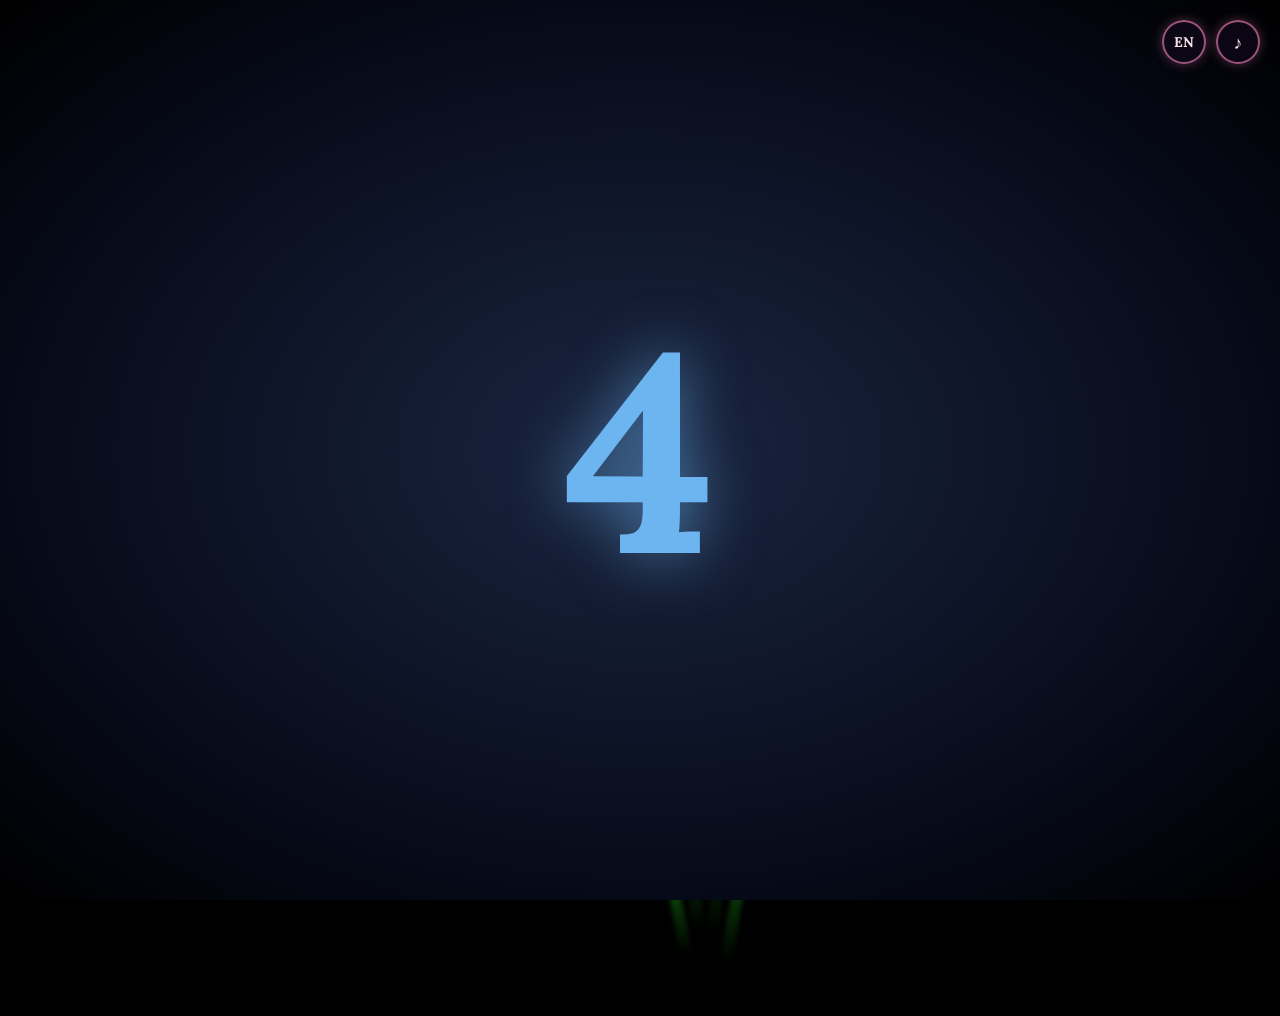
<file: index.html>
<!DOCTYPE html>
<html lang="vi">
<head>
    <meta charset="UTF-8">
    <meta http-equiv="X-UA-Compatible" content="IE=edge">
    <meta name="viewport" content="width=device-width, initial-scale=1.0">
    <link rel="preconnect" href="https://fonts.googleapis.com">
    <link rel="preconnect" href="https://fonts.gstatic.com" crossorigin>
    <link href="https://fonts.googleapis.com/css2?family=Lora:ital,wght@0,400;0,500;0,600;1,400;1,500;1,600&family=Be+Vietnam+Pro:wght@400;500;600&display=swap" rel="stylesheet">
    <link rel="stylesheet" href="style-new.css">
    <title>Happy Mother's Day</title>
</head>
    
<body class="not-loaded">
    <div class="countdown-overlay" id="countdownOverlay">
      <div class="countdown-num" id="countdownNum">5</div>
    </div>

    <div class="intro-overlay hidden" id="introOverlay">
      <div class="card-stage">
        <div class="invitation-card" id="invitationCard">
          <div class="card-inside card-inside-left">
            <div class="inside-photo">
              <div class="photo-flower">❀</div>
              <div class="photo-caption" data-en="For the most beautiful flower of my life" data-vi="Tặng đoá hoa đẹp nhất đời con">For the most beautiful flower of my life</div>
            </div>
          </div>
          <div class="card-inside card-inside-right">
            <div class="letter-title" data-en="Dear Mom," data-vi="Mẹ yêu của con,">Dear Mom,</div>
            <div class="letter-body" data-en="Thank you for everything you have done for me. For the late nights, the early mornings, and every single moment in between. You taught me what love truly means, and how to be strong even when life feels heavy.&#10;&#10;Today, on Mother's Day, I just want you to know: you are the most beautiful flower in my world, and your love blooms in my heart every day." data-vi="Cảm ơn mẹ vì tất cả những gì mẹ đã làm cho con. Vì những đêm thức trắng, những buổi sớm tinh mơ, và từng khoảnh khắc giữa cuộc đời này. Mẹ dạy con thế nào là yêu thương thật sự, và làm sao để mạnh mẽ khi đời nặng gánh.&#10;&#10;Hôm nay, Ngày của Mẹ, con chỉ muốn mẹ biết: mẹ là đoá hoa đẹp nhất trong thế giới của con, và tình yêu của mẹ nở trong tim con mỗi ngày.">Thank you for everything you have done for me. For the late nights, the early mornings, and every single moment in between. You taught me what love truly means, and how to be strong even when life feels heavy.

Today, on Mother's Day, I just want you to know: you are the most beautiful flower in my world, and your love blooms in my heart every day.</div>
            <div class="letter-signoff" data-en="With all my love," data-vi="Thương mẹ thật nhiều,">With all my love,</div>
          </div>
          <div class="card-cover" id="cardCover">
            <div class="cover-deco-top"></div>
            <div class="cover-title" data-en="To My Mother" data-vi="Gửi Mẹ">To My Mother</div>
            <div class="cover-flower">❀</div>
            <div class="cover-hint" data-en="Click to open" data-vi="Bấm để mở">Click to open</div>
            <div class="cover-deco-bottom"></div>
          </div>
        </div>
      </div>
      <button class="continue-btn" id="continueBtn" data-en="Continue →" data-vi="Tiếp tục →">Continue →</button>
    </div>

    <div class="night"></div>
    <div class="stars" id="stars"></div>
    <div class="butterflies" id="butterflies"></div>

    <div class="controls">
      <button class="control-btn" id="langToggle" title="Đổi ngôn ngữ">
        <span id="langLabel">VI</span>
      </button>
      <button class="control-btn" id="musicToggle" title="Bật/tắt nhạc">
        <span id="musicIcon">♪</span>
      </button>
    </div>

    <audio id="bgMusic" autoplay loop>
      <source src="./music/uocmocuame.mp3" type="audio/mpeg">
    </audio>

    <div class="happy-woman-day" data-en="Happy Mother's Day!" data-vi="Chúc Mừng Ngày Của Mẹ!">Happy Mother's Day!</div>
    <div class="flowers">
      <div class="flower flower--1">
        <div class="flower__leafs flower__leafs--1">
          <div class="flower__leaf flower__leaf--1"></div>
          <div class="flower__leaf flower__leaf--2"></div>
          <div class="flower__leaf flower__leaf--3"></div>
          <div class="flower__leaf flower__leaf--4"></div>
          <div class="flower__white-circle"></div>
  
          <div class="flower__light flower__light--1"></div>
          <div class="flower__light flower__light--2"></div>
          <div class="flower__light flower__light--3"></div>
          <div class="flower__light flower__light--4"></div>
          <div class="flower__light flower__light--5"></div>
          <div class="flower__light flower__light--6"></div>
          <div class="flower__light flower__light--7"></div>
          <div class="flower__light flower__light--8"></div>
  
        </div>
        <div class="flower__line">
          <div class="flower__line__leaf flower__line__leaf--1"></div>
          <div class="flower__line__leaf flower__line__leaf--2"></div>
          <div class="flower__line__leaf flower__line__leaf--3"></div>
          <div class="flower__line__leaf flower__line__leaf--4"></div>
          <div class="flower__line__leaf flower__line__leaf--5"></div>
          <div class="flower__line__leaf flower__line__leaf--6"></div>
        </div>
      </div>
  
      <div class="flower flower--2">
        <div class="flower__leafs flower__leafs--2">
          <div class="flower__leaf flower__leaf--1"></div>
          <div class="flower__leaf flower__leaf--2"></div>
          <div class="flower__leaf flower__leaf--3"></div>
          <div class="flower__leaf flower__leaf--4"></div>
          <div class="flower__white-circle"></div>
  
          <div class="flower__light flower__light--1"></div>
          <div class="flower__light flower__light--2"></div>
          <div class="flower__light flower__light--3"></div>
          <div class="flower__light flower__light--4"></div>
          <div class="flower__light flower__light--5"></div>
          <div class="flower__light flower__light--6"></div>
          <div class="flower__light flower__light--7"></div>
          <div class="flower__light flower__light--8"></div>
  
        </div>
        <div class="flower__line">
          <div class="flower__line__leaf flower__line__leaf--1"></div>
          <div class="flower__line__leaf flower__line__leaf--2"></div>
          <div class="flower__line__leaf flower__line__leaf--3"></div>
          <div class="flower__line__leaf flower__line__leaf--4"></div>
        </div>
      </div>
  
      <div class="flower flower--3">
        <div class="flower__leafs flower__leafs--3">
          <div class="flower__leaf flower__leaf--1"></div>
          <div class="flower__leaf flower__leaf--2"></div>
          <div class="flower__leaf flower__leaf--3"></div>
          <div class="flower__leaf flower__leaf--4"></div>
          <div class="flower__white-circle"></div>
  
          <div class="flower__light flower__light--1"></div>
          <div class="flower__light flower__light--2"></div>
          <div class="flower__light flower__light--3"></div>
          <div class="flower__light flower__light--4"></div>
          <div class="flower__light flower__light--5"></div>
          <div class="flower__light flower__light--6"></div>
          <div class="flower__light flower__light--7"></div>
          <div class="flower__light flower__light--8"></div>
  
        </div>
        <div class="flower__line">
          <div class="flower__line__leaf flower__line__leaf--1"></div>
          <div class="flower__line__leaf flower__line__leaf--2"></div>
          <div class="flower__line__leaf flower__line__leaf--3"></div>
          <div class="flower__line__leaf flower__line__leaf--4"></div>
        </div>
      </div>
  
      <div class="flower flower--4">
        <div class="flower__leafs flower__leafs--4">
          <div class="flower__leaf flower__leaf--1"></div>
          <div class="flower__leaf flower__leaf--2"></div>
          <div class="flower__leaf flower__leaf--3"></div>
          <div class="flower__leaf flower__leaf--4"></div>
          <div class="flower__white-circle"></div>
          <div class="flower__light flower__light--1"></div>
          <div class="flower__light flower__light--2"></div>
          <div class="flower__light flower__light--3"></div>
          <div class="flower__light flower__light--4"></div>
          <div class="flower__light flower__light--5"></div>
          <div class="flower__light flower__light--6"></div>
          <div class="flower__light flower__light--7"></div>
          <div class="flower__light flower__light--8"></div>
        </div>
        <div class="flower__line">
          <div class="flower__line__leaf flower__line__leaf--1"></div>
          <div class="flower__line__leaf flower__line__leaf--2"></div>
          <div class="flower__line__leaf flower__line__leaf--3"></div>
          <div class="flower__line__leaf flower__line__leaf--4"></div>
        </div>
      </div>

      <div class="flower flower--5">
        <div class="flower__leafs flower__leafs--5">
          <div class="flower__leaf flower__leaf--1"></div>
          <div class="flower__leaf flower__leaf--2"></div>
          <div class="flower__leaf flower__leaf--3"></div>
          <div class="flower__leaf flower__leaf--4"></div>
          <div class="flower__white-circle"></div>
          <div class="flower__light flower__light--1"></div>
          <div class="flower__light flower__light--2"></div>
          <div class="flower__light flower__light--3"></div>
          <div class="flower__light flower__light--4"></div>
          <div class="flower__light flower__light--5"></div>
          <div class="flower__light flower__light--6"></div>
          <div class="flower__light flower__light--7"></div>
          <div class="flower__light flower__light--8"></div>
        </div>
        <div class="flower__line">
          <div class="flower__line__leaf flower__line__leaf--1"></div>
          <div class="flower__line__leaf flower__line__leaf--2"></div>
          <div class="flower__line__leaf flower__line__leaf--3"></div>
          <div class="flower__line__leaf flower__line__leaf--4"></div>
        </div>
      </div>

      <div class="flower flower--6">
        <div class="flower__leafs flower__leafs--6">
          <div class="flower__leaf flower__leaf--1"></div>
          <div class="flower__leaf flower__leaf--2"></div>
          <div class="flower__leaf flower__leaf--3"></div>
          <div class="flower__leaf flower__leaf--4"></div>
          <div class="flower__white-circle"></div>
          <div class="flower__light flower__light--1"></div>
          <div class="flower__light flower__light--2"></div>
          <div class="flower__light flower__light--3"></div>
          <div class="flower__light flower__light--4"></div>
        </div>
        <div class="flower__line">
          <div class="flower__line__leaf flower__line__leaf--1"></div>
          <div class="flower__line__leaf flower__line__leaf--2"></div>
        </div>
      </div>

      <div class="flower flower--7">
        <div class="flower__leafs flower__leafs--7">
          <div class="flower__leaf flower__leaf--1"></div>
          <div class="flower__leaf flower__leaf--2"></div>
          <div class="flower__leaf flower__leaf--3"></div>
          <div class="flower__leaf flower__leaf--4"></div>
          <div class="flower__white-circle"></div>
          <div class="flower__light flower__light--1"></div>
          <div class="flower__light flower__light--2"></div>
          <div class="flower__light flower__light--3"></div>
          <div class="flower__light flower__light--4"></div>
        </div>
        <div class="flower__line">
          <div class="flower__line__leaf flower__line__leaf--1"></div>
          <div class="flower__line__leaf flower__line__leaf--2"></div>
        </div>
      </div>

      <div class="flower flower--8">
        <div class="flower__leafs flower__leafs--8">
          <div class="flower__leaf flower__leaf--1"></div>
          <div class="flower__leaf flower__leaf--2"></div>
          <div class="flower__leaf flower__leaf--3"></div>
          <div class="flower__leaf flower__leaf--4"></div>
          <div class="flower__white-circle"></div>
          <div class="flower__light flower__light--1"></div>
          <div class="flower__light flower__light--2"></div>
          <div class="flower__light flower__light--3"></div>
          <div class="flower__light flower__light--4"></div>
        </div>
        <div class="flower__line">
          <div class="flower__line__leaf flower__line__leaf--1"></div>
          <div class="flower__line__leaf flower__line__leaf--2"></div>
        </div>
      </div>

      <div class="flower flower--9">
        <div class="flower__leafs flower__leafs--9">
          <div class="flower__leaf flower__leaf--1"></div>
          <div class="flower__leaf flower__leaf--2"></div>
          <div class="flower__leaf flower__leaf--3"></div>
          <div class="flower__leaf flower__leaf--4"></div>
          <div class="flower__white-circle"></div>
          <div class="flower__light flower__light--1"></div>
          <div class="flower__light flower__light--2"></div>
          <div class="flower__light flower__light--3"></div>
          <div class="flower__light flower__light--4"></div>
        </div>
        <div class="flower__line">
          <div class="flower__line__leaf flower__line__leaf--1"></div>
          <div class="flower__line__leaf flower__line__leaf--2"></div>
        </div>
      </div>

      <div class="grow-ans" style="--d:1.2s">
        <div class="flower__g-long">
          <div class="flower__g-long__top"></div>
          <div class="flower__g-long__bottom"></div>
        </div>
      </div>
  
      <div class="growing-grass">
        <div class="flower__grass flower__grass--1">
          <div class="flower__grass--top"></div>
          <div class="flower__grass--bottom"></div>
          <div class="flower__grass__leaf flower__grass__leaf--1"></div>
          <div class="flower__grass__leaf flower__grass__leaf--2"></div>
          <div class="flower__grass__leaf flower__grass__leaf--3"></div>
          <div class="flower__grass__leaf flower__grass__leaf--4"></div>
          <div class="flower__grass__leaf flower__grass__leaf--5"></div>
          <div class="flower__grass__leaf flower__grass__leaf--6"></div>
          <div class="flower__grass__leaf flower__grass__leaf--7"></div>
          <div class="flower__grass__leaf flower__grass__leaf--8"></div>
          <div class="flower__grass__overlay"></div>
        </div>
      </div>
  
      <div class="growing-grass">
        <div class="flower__grass flower__grass--2">
          <div class="flower__grass--top"></div>
          <div class="flower__grass--bottom"></div>
          <div class="flower__grass__leaf flower__grass__leaf--1"></div>
          <div class="flower__grass__leaf flower__grass__leaf--2"></div>
          <div class="flower__grass__leaf flower__grass__leaf--3"></div>
          <div class="flower__grass__leaf flower__grass__leaf--4"></div>
          <div class="flower__grass__leaf flower__grass__leaf--5"></div>
          <div class="flower__grass__leaf flower__grass__leaf--6"></div>
          <div class="flower__grass__leaf flower__grass__leaf--7"></div>
          <div class="flower__grass__leaf flower__grass__leaf--8"></div>
          <div class="flower__grass__overlay"></div>
        </div>
      </div>
  
      <div class="grow-ans" style="--d:2.4s">
        <div class="flower__g-right flower__g-right--1">
          <div class="leaf"></div>
        </div>
      </div>
  
      <div class="grow-ans" style="--d:2.8s">
        <div class="flower__g-right flower__g-right--2">
          <div class="leaf"></div>
        </div>
      </div>
  
      <div class="grow-ans" style="--d:2.8s">
        <div class="flower__g-front">
          <div class="flower__g-front__leaf-wrapper flower__g-front__leaf-wrapper--1">
            <div class="flower__g-front__leaf"></div>
          </div>
          <div class="flower__g-front__leaf-wrapper flower__g-front__leaf-wrapper--2">
            <div class="flower__g-front__leaf"></div>
          </div>
          <div class="flower__g-front__leaf-wrapper flower__g-front__leaf-wrapper--3">
            <div class="flower__g-front__leaf"></div>
          </div>
          <div class="flower__g-front__leaf-wrapper flower__g-front__leaf-wrapper--4">
            <div class="flower__g-front__leaf"></div>
          </div>
          <div class="flower__g-front__leaf-wrapper flower__g-front__leaf-wrapper--5">
            <div class="flower__g-front__leaf"></div>
          </div>
          <div class="flower__g-front__leaf-wrapper flower__g-front__leaf-wrapper--6">
            <div class="flower__g-front__leaf"></div>
          </div>
          <div class="flower__g-front__leaf-wrapper flower__g-front__leaf-wrapper--7">
            <div class="flower__g-front__leaf"></div>
          </div>
          <div class="flower__g-front__leaf-wrapper flower__g-front__leaf-wrapper--8">
            <div class="flower__g-front__leaf"></div>
          </div>
          <div class="flower__g-front__line"></div>
        </div>
      </div>
  
      <div class="grow-ans" style="--d:3.2s">
        <div class="flower__g-fr">
          <div class="leaf"></div>
          <div class="flower__g-fr__leaf flower__g-fr__leaf--1"></div>
          <div class="flower__g-fr__leaf flower__g-fr__leaf--2"></div>
          <div class="flower__g-fr__leaf flower__g-fr__leaf--3"></div>
          <div class="flower__g-fr__leaf flower__g-fr__leaf--4"></div>
          <div class="flower__g-fr__leaf flower__g-fr__leaf--5"></div>
          <div class="flower__g-fr__leaf flower__g-fr__leaf--6"></div>
          <div class="flower__g-fr__leaf flower__g-fr__leaf--7"></div>
          <div class="flower__g-fr__leaf flower__g-fr__leaf--8"></div>
        </div>
      </div>
  
      <div class="long-g long-g--0">
        <div class="grow-ans" style="--d:3s">
          <div class="leaf leaf--0"></div>
        </div>
        <div class="grow-ans" style="--d:2.2s">
          <div class="leaf leaf--1"></div>
        </div>
        <div class="grow-ans" style="--d:3.4s">
          <div class="leaf leaf--2"></div>
        </div>
        <div class="grow-ans" style="--d:3.6s">
          <div class="leaf leaf--3"></div>
        </div>
      </div>
  
      <div class="long-g long-g--1">
        <div class="grow-ans" style="--d:3.6s">
          <div class="leaf leaf--0"></div>
        </div>
        <div class="grow-ans" style="--d:3.8s">
          <div class="leaf leaf--1"></div>
        </div>
        <div class="grow-ans" style="--d:4s">
          <div class="leaf leaf--2"></div>
        </div>
        <div class="grow-ans" style="--d:4.2s">
          <div class="leaf leaf--3"></div>
        </div>
      </div>
  
      <div class="long-g long-g--2">
        <div class="grow-ans" style="--d:4s">
          <div class="leaf leaf--0"></div>
        </div>
        <div class="grow-ans" style="--d:4.2s">
          <div class="leaf leaf--1"></div>
        </div>
        <div class="grow-ans" style="--d:4.4s">
          <div class="leaf leaf--2"></div>
        </div>
        <div class="grow-ans" style="--d:4.6s">
          <div class="leaf leaf--3"></div>
        </div>
      </div>
  
      <div class="long-g long-g--3">
        <div class="grow-ans" style="--d:4s">
          <div class="leaf leaf--0"></div>
        </div>
        <div class="grow-ans" style="--d:4.2s">
          <div class="leaf leaf--1"></div>
        </div>
        <div class="grow-ans" style="--d:3s">
          <div class="leaf leaf--2"></div>
        </div>
        <div class="grow-ans" style="--d:3.6s">
          <div class="leaf leaf--3"></div>
        </div>
      </div>
  
      <div class="long-g long-g--4">
        <div class="grow-ans" style="--d:4s">
          <div class="leaf leaf--0"></div>
        </div>
        <div class="grow-ans" style="--d:4.2s">
          <div class="leaf leaf--1"></div>
        </div>
        <div class="grow-ans" style="--d:3s">
          <div class="leaf leaf--2"></div>
        </div>
        <div class="grow-ans" style="--d:3.6s">
          <div class="leaf leaf--3"></div>
        </div>
      </div>
  
      <div class="long-g long-g--5">
        <div class="grow-ans" style="--d:4s">
          <div class="leaf leaf--0"></div>
        </div>
        <div class="grow-ans" style="--d:4.2s">
          <div class="leaf leaf--1"></div>
        </div>
        <div class="grow-ans" style="--d:3s">
          <div class="leaf leaf--2"></div>
        </div>
        <div class="grow-ans" style="--d:3.6s">
          <div class="leaf leaf--3"></div>
        </div>
      </div>
  
      <div class="long-g long-g--6">
        <div class="grow-ans" style="--d:4.2s">
          <div class="leaf leaf--0"></div>
        </div>
        <div class="grow-ans" style="--d:4.4s">
          <div class="leaf leaf--1"></div>
        </div>
        <div class="grow-ans" style="--d:4.6s">
          <div class="leaf leaf--2"></div>
        </div>
        <div class="grow-ans" style="--d:4.8s">
          <div class="leaf leaf--3"></div>
        </div>
      </div>
  
      <div class="long-g long-g--7">
        <div class="grow-ans" style="--d:3s">
          <div class="leaf leaf--0"></div>
        </div>
        <div class="grow-ans" style="--d:3.2s">
          <div class="leaf leaf--1"></div>
        </div>
        <div class="grow-ans" style="--d:3.5s">
          <div class="leaf leaf--2"></div>
        </div>
        <div class="grow-ans" style="--d:3.6s">
          <div class="leaf leaf--3"></div>
        </div>
      </div>
    </div>

    <div class="mother-poem">
      <div class="mother-poem__line" data-en='"Even when grown, I am still my mother&apos;s child"' data-vi='"Con dù lớn vẫn là con của mẹ"'>"Con dù lớn vẫn là con của mẹ"</div>
      <div class="mother-poem__line" data-en='"Through all of life, mother&apos;s love follows me."' data-vi='"Đi suốt đời lòng mẹ vẫn theo con."'>"Đi suốt đời lòng mẹ vẫn theo con."</div>
      <div class="mother-poem__author">— Chế Lan Viên</div>
    </div>

    <div class="love-message">
      <div class="love-message__main" id="typewriter"></div>
      <div class="love-message__flowers-meaning">
        <div class="meaning-title" data-en="~ Meaning of 9 Flowers ~" data-vi="~ Ý nghĩa 9 đóa hoa ~">~ Meaning of 9 Flowers ~</div>
        <div class="meaning-item meaning-item--1"><span class="dot" style="background:#f48fb1"></span> <span data-en="Pink — Love" data-vi="Hồng — Tình yêu thương">Pink — Love</span></div>
        <div class="meaning-item meaning-item--2"><span class="dot" style="background:#b39ddb"></span> <span data-en="Purple — Respect" data-vi="Tím — Sự kính trọng">Purple — Respect</span></div>
        <div class="meaning-item meaning-item--3"><span class="dot" style="background:#ffd54f"></span> <span data-en="Orange — Joy" data-vi="Vàng cam — Niềm vui">Orange — Joy</span></div>
        <div class="meaning-item meaning-item--4"><span class="dot" style="background:#ff5252"></span> <span data-en="Red — Health" data-vi="Đỏ — Sức khỏe">Red — Health</span></div>
        <div class="meaning-item meaning-item--5"><span class="dot" style="background:#64b5f6"></span> <span data-en="Blue — Peace" data-vi="Xanh dương — Bình an">Blue — Peace</span></div>
        <div class="meaning-item meaning-item--6"><span class="dot" style="background:#81c784"></span> <span data-en="Green — Youth" data-vi="Xanh lá — Sự tươi trẻ">Green — Youth</span></div>
        <div class="meaning-item meaning-item--7"><span class="dot" style="background:#fff176"></span> <span data-en="Gold — Prosperity" data-vi="Vàng gold — Thịnh vượng">Gold — Prosperity</span></div>
        <div class="meaning-item meaning-item--8"><span class="dot" style="background:#ffab91"></span> <span data-en="Coral — Happiness" data-vi="Coral — Hạnh phúc">Coral — Happiness</span></div>
        <div class="meaning-item meaning-item--9"><span class="dot" style="background:#80deea"></span> <span data-en="Cyan — Eternity" data-vi="Cyan — Vĩnh cửu">Cyan — Eternity</span></div>
        <div class="meaning-footer" data-en='9 = "Jiǔ" (久) — Love forever' data-vi='9 = "Cửu" (久) — Tình yêu mãi mãi'>9 = "Jiǔ" (久) — Love forever</div>
      </div>
    </div>

    <script src="main.js"></script>
</body>
</html>
</file>
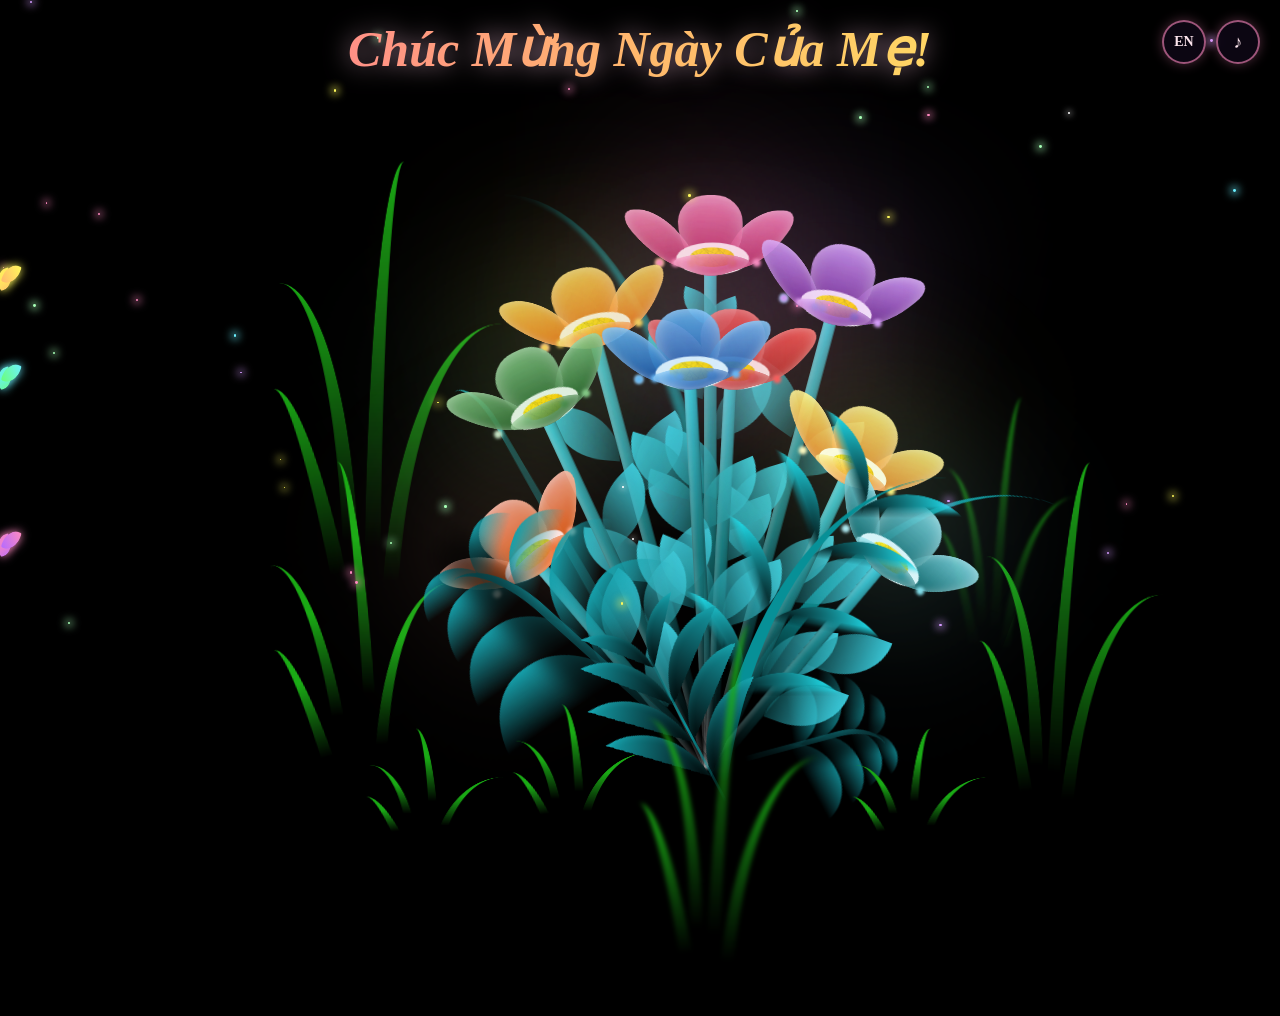
<file: index-new.html>
<!DOCTYPE html>
<html lang="vi">
<head>
    <meta charset="UTF-8">
    <meta http-equiv="X-UA-Compatible" content="IE=edge">
    <meta name="viewport" content="width=device-width, initial-scale=1.0">
    <link rel="stylesheet" href="style-new.css">
    <title>Happy Mother's Day</title>
</head>
    
<body class="not-loaded">
    <div class="night"></div>
    <div class="stars" id="stars"></div>
    <div class="butterflies" id="butterflies"></div>

    <div class="controls">
      <button class="control-btn" id="langToggle" title="Đổi ngôn ngữ">
        <span id="langLabel">VI</span>
      </button>
      <button class="control-btn" id="musicToggle" title="Bật/tắt nhạc">
        <span id="musicIcon">♪</span>
      </button>
    </div>

    <div class="yt-wrapper"><div id="ytPlayer"></div></div>

    <div class="happy-woman-day" data-en="Happy Mother's Day!" data-vi="Chúc Mừng Ngày Của Mẹ!">Happy Mother's Day!</div>
    <div class="flowers">
      <div class="flower flower--1">
        <div class="flower__leafs flower__leafs--1">
          <div class="flower__leaf flower__leaf--1"></div>
          <div class="flower__leaf flower__leaf--2"></div>
          <div class="flower__leaf flower__leaf--3"></div>
          <div class="flower__leaf flower__leaf--4"></div>
          <div class="flower__white-circle"></div>
  
          <div class="flower__light flower__light--1"></div>
          <div class="flower__light flower__light--2"></div>
          <div class="flower__light flower__light--3"></div>
          <div class="flower__light flower__light--4"></div>
          <div class="flower__light flower__light--5"></div>
          <div class="flower__light flower__light--6"></div>
          <div class="flower__light flower__light--7"></div>
          <div class="flower__light flower__light--8"></div>
  
        </div>
        <div class="flower__line">
          <div class="flower__line__leaf flower__line__leaf--1"></div>
          <div class="flower__line__leaf flower__line__leaf--2"></div>
          <div class="flower__line__leaf flower__line__leaf--3"></div>
          <div class="flower__line__leaf flower__line__leaf--4"></div>
          <div class="flower__line__leaf flower__line__leaf--5"></div>
          <div class="flower__line__leaf flower__line__leaf--6"></div>
        </div>
      </div>
  
      <div class="flower flower--2">
        <div class="flower__leafs flower__leafs--2">
          <div class="flower__leaf flower__leaf--1"></div>
          <div class="flower__leaf flower__leaf--2"></div>
          <div class="flower__leaf flower__leaf--3"></div>
          <div class="flower__leaf flower__leaf--4"></div>
          <div class="flower__white-circle"></div>
  
          <div class="flower__light flower__light--1"></div>
          <div class="flower__light flower__light--2"></div>
          <div class="flower__light flower__light--3"></div>
          <div class="flower__light flower__light--4"></div>
          <div class="flower__light flower__light--5"></div>
          <div class="flower__light flower__light--6"></div>
          <div class="flower__light flower__light--7"></div>
          <div class="flower__light flower__light--8"></div>
  
        </div>
        <div class="flower__line">
          <div class="flower__line__leaf flower__line__leaf--1"></div>
          <div class="flower__line__leaf flower__line__leaf--2"></div>
          <div class="flower__line__leaf flower__line__leaf--3"></div>
          <div class="flower__line__leaf flower__line__leaf--4"></div>
        </div>
      </div>
  
      <div class="flower flower--3">
        <div class="flower__leafs flower__leafs--3">
          <div class="flower__leaf flower__leaf--1"></div>
          <div class="flower__leaf flower__leaf--2"></div>
          <div class="flower__leaf flower__leaf--3"></div>
          <div class="flower__leaf flower__leaf--4"></div>
          <div class="flower__white-circle"></div>
  
          <div class="flower__light flower__light--1"></div>
          <div class="flower__light flower__light--2"></div>
          <div class="flower__light flower__light--3"></div>
          <div class="flower__light flower__light--4"></div>
          <div class="flower__light flower__light--5"></div>
          <div class="flower__light flower__light--6"></div>
          <div class="flower__light flower__light--7"></div>
          <div class="flower__light flower__light--8"></div>
  
        </div>
        <div class="flower__line">
          <div class="flower__line__leaf flower__line__leaf--1"></div>
          <div class="flower__line__leaf flower__line__leaf--2"></div>
          <div class="flower__line__leaf flower__line__leaf--3"></div>
          <div class="flower__line__leaf flower__line__leaf--4"></div>
        </div>
      </div>
  
      <div class="flower flower--4">
        <div class="flower__leafs flower__leafs--4">
          <div class="flower__leaf flower__leaf--1"></div>
          <div class="flower__leaf flower__leaf--2"></div>
          <div class="flower__leaf flower__leaf--3"></div>
          <div class="flower__leaf flower__leaf--4"></div>
          <div class="flower__white-circle"></div>
          <div class="flower__light flower__light--1"></div>
          <div class="flower__light flower__light--2"></div>
          <div class="flower__light flower__light--3"></div>
          <div class="flower__light flower__light--4"></div>
          <div class="flower__light flower__light--5"></div>
          <div class="flower__light flower__light--6"></div>
          <div class="flower__light flower__light--7"></div>
          <div class="flower__light flower__light--8"></div>
        </div>
        <div class="flower__line">
          <div class="flower__line__leaf flower__line__leaf--1"></div>
          <div class="flower__line__leaf flower__line__leaf--2"></div>
          <div class="flower__line__leaf flower__line__leaf--3"></div>
          <div class="flower__line__leaf flower__line__leaf--4"></div>
        </div>
      </div>

      <div class="flower flower--5">
        <div class="flower__leafs flower__leafs--5">
          <div class="flower__leaf flower__leaf--1"></div>
          <div class="flower__leaf flower__leaf--2"></div>
          <div class="flower__leaf flower__leaf--3"></div>
          <div class="flower__leaf flower__leaf--4"></div>
          <div class="flower__white-circle"></div>
          <div class="flower__light flower__light--1"></div>
          <div class="flower__light flower__light--2"></div>
          <div class="flower__light flower__light--3"></div>
          <div class="flower__light flower__light--4"></div>
          <div class="flower__light flower__light--5"></div>
          <div class="flower__light flower__light--6"></div>
          <div class="flower__light flower__light--7"></div>
          <div class="flower__light flower__light--8"></div>
        </div>
        <div class="flower__line">
          <div class="flower__line__leaf flower__line__leaf--1"></div>
          <div class="flower__line__leaf flower__line__leaf--2"></div>
          <div class="flower__line__leaf flower__line__leaf--3"></div>
          <div class="flower__line__leaf flower__line__leaf--4"></div>
        </div>
      </div>

      <div class="flower flower--6">
        <div class="flower__leafs flower__leafs--6">
          <div class="flower__leaf flower__leaf--1"></div>
          <div class="flower__leaf flower__leaf--2"></div>
          <div class="flower__leaf flower__leaf--3"></div>
          <div class="flower__leaf flower__leaf--4"></div>
          <div class="flower__white-circle"></div>
          <div class="flower__light flower__light--1"></div>
          <div class="flower__light flower__light--2"></div>
          <div class="flower__light flower__light--3"></div>
          <div class="flower__light flower__light--4"></div>
        </div>
        <div class="flower__line">
          <div class="flower__line__leaf flower__line__leaf--1"></div>
          <div class="flower__line__leaf flower__line__leaf--2"></div>
        </div>
      </div>

      <div class="flower flower--7">
        <div class="flower__leafs flower__leafs--7">
          <div class="flower__leaf flower__leaf--1"></div>
          <div class="flower__leaf flower__leaf--2"></div>
          <div class="flower__leaf flower__leaf--3"></div>
          <div class="flower__leaf flower__leaf--4"></div>
          <div class="flower__white-circle"></div>
          <div class="flower__light flower__light--1"></div>
          <div class="flower__light flower__light--2"></div>
          <div class="flower__light flower__light--3"></div>
          <div class="flower__light flower__light--4"></div>
        </div>
        <div class="flower__line">
          <div class="flower__line__leaf flower__line__leaf--1"></div>
          <div class="flower__line__leaf flower__line__leaf--2"></div>
        </div>
      </div>

      <div class="flower flower--8">
        <div class="flower__leafs flower__leafs--8">
          <div class="flower__leaf flower__leaf--1"></div>
          <div class="flower__leaf flower__leaf--2"></div>
          <div class="flower__leaf flower__leaf--3"></div>
          <div class="flower__leaf flower__leaf--4"></div>
          <div class="flower__white-circle"></div>
          <div class="flower__light flower__light--1"></div>
          <div class="flower__light flower__light--2"></div>
          <div class="flower__light flower__light--3"></div>
          <div class="flower__light flower__light--4"></div>
        </div>
        <div class="flower__line">
          <div class="flower__line__leaf flower__line__leaf--1"></div>
          <div class="flower__line__leaf flower__line__leaf--2"></div>
        </div>
      </div>

      <div class="flower flower--9">
        <div class="flower__leafs flower__leafs--9">
          <div class="flower__leaf flower__leaf--1"></div>
          <div class="flower__leaf flower__leaf--2"></div>
          <div class="flower__leaf flower__leaf--3"></div>
          <div class="flower__leaf flower__leaf--4"></div>
          <div class="flower__white-circle"></div>
          <div class="flower__light flower__light--1"></div>
          <div class="flower__light flower__light--2"></div>
          <div class="flower__light flower__light--3"></div>
          <div class="flower__light flower__light--4"></div>
        </div>
        <div class="flower__line">
          <div class="flower__line__leaf flower__line__leaf--1"></div>
          <div class="flower__line__leaf flower__line__leaf--2"></div>
        </div>
      </div>

      <div class="grow-ans" style="--d:1.2s">
        <div class="flower__g-long">
          <div class="flower__g-long__top"></div>
          <div class="flower__g-long__bottom"></div>
        </div>
      </div>
  
      <div class="growing-grass">
        <div class="flower__grass flower__grass--1">
          <div class="flower__grass--top"></div>
          <div class="flower__grass--bottom"></div>
          <div class="flower__grass__leaf flower__grass__leaf--1"></div>
          <div class="flower__grass__leaf flower__grass__leaf--2"></div>
          <div class="flower__grass__leaf flower__grass__leaf--3"></div>
          <div class="flower__grass__leaf flower__grass__leaf--4"></div>
          <div class="flower__grass__leaf flower__grass__leaf--5"></div>
          <div class="flower__grass__leaf flower__grass__leaf--6"></div>
          <div class="flower__grass__leaf flower__grass__leaf--7"></div>
          <div class="flower__grass__leaf flower__grass__leaf--8"></div>
          <div class="flower__grass__overlay"></div>
        </div>
      </div>
  
      <div class="growing-grass">
        <div class="flower__grass flower__grass--2">
          <div class="flower__grass--top"></div>
          <div class="flower__grass--bottom"></div>
          <div class="flower__grass__leaf flower__grass__leaf--1"></div>
          <div class="flower__grass__leaf flower__grass__leaf--2"></div>
          <div class="flower__grass__leaf flower__grass__leaf--3"></div>
          <div class="flower__grass__leaf flower__grass__leaf--4"></div>
          <div class="flower__grass__leaf flower__grass__leaf--5"></div>
          <div class="flower__grass__leaf flower__grass__leaf--6"></div>
          <div class="flower__grass__leaf flower__grass__leaf--7"></div>
          <div class="flower__grass__leaf flower__grass__leaf--8"></div>
          <div class="flower__grass__overlay"></div>
        </div>
      </div>
  
      <div class="grow-ans" style="--d:2.4s">
        <div class="flower__g-right flower__g-right--1">
          <div class="leaf"></div>
        </div>
      </div>
  
      <div class="grow-ans" style="--d:2.8s">
        <div class="flower__g-right flower__g-right--2">
          <div class="leaf"></div>
        </div>
      </div>
  
      <div class="grow-ans" style="--d:2.8s">
        <div class="flower__g-front">
          <div class="flower__g-front__leaf-wrapper flower__g-front__leaf-wrapper--1">
            <div class="flower__g-front__leaf"></div>
          </div>
          <div class="flower__g-front__leaf-wrapper flower__g-front__leaf-wrapper--2">
            <div class="flower__g-front__leaf"></div>
          </div>
          <div class="flower__g-front__leaf-wrapper flower__g-front__leaf-wrapper--3">
            <div class="flower__g-front__leaf"></div>
          </div>
          <div class="flower__g-front__leaf-wrapper flower__g-front__leaf-wrapper--4">
            <div class="flower__g-front__leaf"></div>
          </div>
          <div class="flower__g-front__leaf-wrapper flower__g-front__leaf-wrapper--5">
            <div class="flower__g-front__leaf"></div>
          </div>
          <div class="flower__g-front__leaf-wrapper flower__g-front__leaf-wrapper--6">
            <div class="flower__g-front__leaf"></div>
          </div>
          <div class="flower__g-front__leaf-wrapper flower__g-front__leaf-wrapper--7">
            <div class="flower__g-front__leaf"></div>
          </div>
          <div class="flower__g-front__leaf-wrapper flower__g-front__leaf-wrapper--8">
            <div class="flower__g-front__leaf"></div>
          </div>
          <div class="flower__g-front__line"></div>
        </div>
      </div>
  
      <div class="grow-ans" style="--d:3.2s">
        <div class="flower__g-fr">
          <div class="leaf"></div>
          <div class="flower__g-fr__leaf flower__g-fr__leaf--1"></div>
          <div class="flower__g-fr__leaf flower__g-fr__leaf--2"></div>
          <div class="flower__g-fr__leaf flower__g-fr__leaf--3"></div>
          <div class="flower__g-fr__leaf flower__g-fr__leaf--4"></div>
          <div class="flower__g-fr__leaf flower__g-fr__leaf--5"></div>
          <div class="flower__g-fr__leaf flower__g-fr__leaf--6"></div>
          <div class="flower__g-fr__leaf flower__g-fr__leaf--7"></div>
          <div class="flower__g-fr__leaf flower__g-fr__leaf--8"></div>
        </div>
      </div>
  
      <div class="long-g long-g--0">
        <div class="grow-ans" style="--d:3s">
          <div class="leaf leaf--0"></div>
        </div>
        <div class="grow-ans" style="--d:2.2s">
          <div class="leaf leaf--1"></div>
        </div>
        <div class="grow-ans" style="--d:3.4s">
          <div class="leaf leaf--2"></div>
        </div>
        <div class="grow-ans" style="--d:3.6s">
          <div class="leaf leaf--3"></div>
        </div>
      </div>
  
      <div class="long-g long-g--1">
        <div class="grow-ans" style="--d:3.6s">
          <div class="leaf leaf--0"></div>
        </div>
        <div class="grow-ans" style="--d:3.8s">
          <div class="leaf leaf--1"></div>
        </div>
        <div class="grow-ans" style="--d:4s">
          <div class="leaf leaf--2"></div>
        </div>
        <div class="grow-ans" style="--d:4.2s">
          <div class="leaf leaf--3"></div>
        </div>
      </div>
  
      <div class="long-g long-g--2">
        <div class="grow-ans" style="--d:4s">
          <div class="leaf leaf--0"></div>
        </div>
        <div class="grow-ans" style="--d:4.2s">
          <div class="leaf leaf--1"></div>
        </div>
        <div class="grow-ans" style="--d:4.4s">
          <div class="leaf leaf--2"></div>
        </div>
        <div class="grow-ans" style="--d:4.6s">
          <div class="leaf leaf--3"></div>
        </div>
      </div>
  
      <div class="long-g long-g--3">
        <div class="grow-ans" style="--d:4s">
          <div class="leaf leaf--0"></div>
        </div>
        <div class="grow-ans" style="--d:4.2s">
          <div class="leaf leaf--1"></div>
        </div>
        <div class="grow-ans" style="--d:3s">
          <div class="leaf leaf--2"></div>
        </div>
        <div class="grow-ans" style="--d:3.6s">
          <div class="leaf leaf--3"></div>
        </div>
      </div>
  
      <div class="long-g long-g--4">
        <div class="grow-ans" style="--d:4s">
          <div class="leaf leaf--0"></div>
        </div>
        <div class="grow-ans" style="--d:4.2s">
          <div class="leaf leaf--1"></div>
        </div>
        <div class="grow-ans" style="--d:3s">
          <div class="leaf leaf--2"></div>
        </div>
        <div class="grow-ans" style="--d:3.6s">
          <div class="leaf leaf--3"></div>
        </div>
      </div>
  
      <div class="long-g long-g--5">
        <div class="grow-ans" style="--d:4s">
          <div class="leaf leaf--0"></div>
        </div>
        <div class="grow-ans" style="--d:4.2s">
          <div class="leaf leaf--1"></div>
        </div>
        <div class="grow-ans" style="--d:3s">
          <div class="leaf leaf--2"></div>
        </div>
        <div class="grow-ans" style="--d:3.6s">
          <div class="leaf leaf--3"></div>
        </div>
      </div>
  
      <div class="long-g long-g--6">
        <div class="grow-ans" style="--d:4.2s">
          <div class="leaf leaf--0"></div>
        </div>
        <div class="grow-ans" style="--d:4.4s">
          <div class="leaf leaf--1"></div>
        </div>
        <div class="grow-ans" style="--d:4.6s">
          <div class="leaf leaf--2"></div>
        </div>
        <div class="grow-ans" style="--d:4.8s">
          <div class="leaf leaf--3"></div>
        </div>
      </div>
  
      <div class="long-g long-g--7">
        <div class="grow-ans" style="--d:3s">
          <div class="leaf leaf--0"></div>
        </div>
        <div class="grow-ans" style="--d:3.2s">
          <div class="leaf leaf--1"></div>
        </div>
        <div class="grow-ans" style="--d:3.5s">
          <div class="leaf leaf--2"></div>
        </div>
        <div class="grow-ans" style="--d:3.6s">
          <div class="leaf leaf--3"></div>
        </div>
      </div>
    </div>

    <div class="love-message">
      <div class="love-message__main" id="typewriter"></div>
      <div class="love-message__flowers-meaning">
        <div class="meaning-title" data-en="~ Meaning of 9 Flowers ~" data-vi="~ Ý nghĩa 9 đóa hoa ~">~ Meaning of 9 Flowers ~</div>
        <div class="meaning-item meaning-item--1"><span class="dot" style="background:#f48fb1"></span> <span data-en="Pink — Love" data-vi="Hồng — Tình yêu thương">Pink — Love</span></div>
        <div class="meaning-item meaning-item--2"><span class="dot" style="background:#b39ddb"></span> <span data-en="Purple — Respect" data-vi="Tím — Sự kính trọng">Purple — Respect</span></div>
        <div class="meaning-item meaning-item--3"><span class="dot" style="background:#ffd54f"></span> <span data-en="Orange — Joy" data-vi="Vàng cam — Niềm vui">Orange — Joy</span></div>
        <div class="meaning-item meaning-item--4"><span class="dot" style="background:#ff5252"></span> <span data-en="Red — Health" data-vi="Đỏ — Sức khỏe">Red — Health</span></div>
        <div class="meaning-item meaning-item--5"><span class="dot" style="background:#64b5f6"></span> <span data-en="Blue — Peace" data-vi="Xanh dương — Bình an">Blue — Peace</span></div>
        <div class="meaning-item meaning-item--6"><span class="dot" style="background:#81c784"></span> <span data-en="Green — Youth" data-vi="Xanh lá — Sự tươi trẻ">Green — Youth</span></div>
        <div class="meaning-item meaning-item--7"><span class="dot" style="background:#fff176"></span> <span data-en="Gold — Prosperity" data-vi="Vàng gold — Thịnh vượng">Gold — Prosperity</span></div>
        <div class="meaning-item meaning-item--8"><span class="dot" style="background:#ffab91"></span> <span data-en="Coral — Happiness" data-vi="Coral — Hạnh phúc">Coral — Happiness</span></div>
        <div class="meaning-item meaning-item--9"><span class="dot" style="background:#80deea"></span> <span data-en="Cyan — Eternity" data-vi="Cyan — Vĩnh cửu">Cyan — Eternity</span></div>
        <div class="meaning-footer" data-en='9 = "Jiǔ" (久) — Love forever' data-vi='9 = "Cửu" (久) — Tình yêu mãi mãi'>9 = "Jiǔ" (久) — Love forever</div>
      </div>
    </div>

    <script src="main.js"></script>
</body>
</html>
</file>
<file: style-new.css>
*,
*::after,
*::before {
  padding: 0;
  margin: 0;
  box-sizing: border-box;
}
:root {
  --dark-color: #000;
}
body {
  display: flex;
  align-items: flex-end;
  justify-content: center;
  min-height: 100vh;
  background-color: var(--dark-color);
  overflow: hidden;
  perspective: 1000px;
  padding: 50px 0px;
}
.night {
  position: fixed;
  left: 50%;
  top: 0;
  transform: translateX(-50%);
  width: 100%;
  height: 100%;
  filter: blur(0.1vmin);
}
.happy-woman-day {
  font-family: 'Georgia', 'Times New Roman', cursive, serif;
  font-style: italic;
  font-size: 50px;
  position: fixed;
  top: 20px;
  z-index: 1000;
  background: linear-gradient(90deg, #ff61a6, #ffb86c, #fff95b, #6bff7a, #6bf0ff, #b56bff, #ff61a6);
  background-size: 300% 300%;
  -webkit-background-clip: text;
  background-clip: text;
  -webkit-text-fill-color: transparent;
  color: transparent;
  filter: drop-shadow(0 0 12px rgba(255, 200, 230, 0.6));
  animation: rainbow-text 6s ease infinite;
  text-align: center;
  width: 100%;
  left: 0;
  font-weight: bold;
}
@keyframes rainbow-text {
  0%, 100% { background-position: 0% 50%; }
  50% { background-position: 100% 50%; }
}
.flowers {
  position: relative;
  transform: scale(0.9);
  left: 5%;
}
.flower {
  position: absolute;
  bottom: 10vmin;
  transform-origin: bottom center;
  z-index: 10;
  --fl-speed: 0.8s;
}
.flower--1 {
  left: 0%;
  animation: moving-flower-1 4s linear infinite;
}
.flower--1 .flower__line {
  height: 62vmin;
  animation-delay: 0.3s;
}
.flower--1 .flower__line__leaf--1 {
  animation: blooming-leaf-right var(--fl-speed) 1.6s backwards;
}
.flower--1 .flower__line__leaf--2 {
  animation: blooming-leaf-right var(--fl-speed) 1.4s backwards;
}
.flower--1 .flower__line__leaf--3 {
  animation: blooming-leaf-left var(--fl-speed) 1.2s backwards;
}
.flower--1 .flower__line__leaf--4 {
  animation: blooming-leaf-left var(--fl-speed) 1s backwards;
}
.flower--1 .flower__line__leaf--5 {
  animation: blooming-leaf-right var(--fl-speed) 1.8s backwards;
}
.flower--1 .flower__line__leaf--6 {
  animation: blooming-leaf-left var(--fl-speed) 2s backwards;
}
.flower--2 {
  left: 20%;
  transform: rotate(15deg);
  animation: moving-flower-2 4s linear infinite;
}
.flower--2 .flower__line {
  height: 58vmin;
  animation-delay: 0.6s;
}
.flower--2 .flower__line__leaf--1 {
  animation: blooming-leaf-right var(--fl-speed) 1.9s backwards;
}
.flower--2 .flower__line__leaf--2 {
  animation: blooming-leaf-right var(--fl-speed) 1.7s backwards;
}
.flower--2 .flower__line__leaf--3 {
  animation: blooming-leaf-left var(--fl-speed) 1.5s backwards;
}
.flower--2 .flower__line__leaf--4 {
  animation: blooming-leaf-left var(--fl-speed) 1.3s backwards;
}
.flower--3 {
  left: -20%;
  transform: rotate(-15deg);
  animation: moving-flower-3 4s linear infinite;
}
.flower--3 .flower__line {
  animation-delay: 0.9s;
}
.flower--3 .flower__line__leaf--1 {
  animation: blooming-leaf-right var(--fl-speed) 2.5s backwards;
}
.flower--3 .flower__line__leaf--2 {
  animation: blooming-leaf-right var(--fl-speed) 2.3s backwards;
}
.flower--3 .flower__line__leaf--3 {
  animation: blooming-leaf-left var(--fl-speed) 2.1s backwards;
}
.flower--3 .flower__line__leaf--4 {
  animation: blooming-leaf-left var(--fl-speed) 1.9s backwards;
}
.flower__leafs {
  position: relative;
  animation: blooming-flower 2s backwards;
}
.flower__leafs--1 {
  animation-delay: 1.1s;
}
.flower__leafs--2 {
  animation-delay: 1.4s;
}
.flower__leafs--3 {
  animation-delay: 1.7s;
}
.flower__leafs::after {
  content: "";
  position: absolute;
  left: 0;
  top: 0;
  transform: translate(-50%, -100%);
  width: 8vmin;
  height: 8vmin;
  background-color: #6bf0ff;
  filter: blur(10vmin);
}
.flower__leaf {
  position: absolute;
  bottom: 0;
  left: 50%;
  width: 8vmin;
  height: 11vmin;
  border-radius: 51% 49% 47% 53%/44% 45% 55% 69%;
  background-color: #a7ffee;
  background-image: linear-gradient(to top, #54b8aa, #a7ffee);
  transform-origin: bottom center;
  opacity: 0.9;
  box-shadow: inset 0 0 2vmin rgba(255, 255, 255, 0.5);
}
.flower__leaf--1 {
  transform: translate(-10%, 1%) rotateY(40deg) rotateX(-50deg);
}
.flower__leaf--2 {
  transform: translate(-50%, -4%) rotateX(40deg);
}
.flower__leaf--3 {
  transform: translate(-90%, 0%) rotateY(45deg) rotateX(50deg);
}
.flower__leaf--4 {
  width: 8vmin;
  height: 8vmin;
  transform-origin: bottom left;
  border-radius: 4vmin 10vmin 4vmin 4vmin;
  transform: translate(0%, 18%) rotateX(70deg) rotate(-43deg);
  background-image: linear-gradient(to top, #39c6d6, #a7ffee);
  z-index: 1;
  opacity: 0.8;
}
.flower__white-circle {
  position: absolute;
  left: -3.5vmin;
  top: -3vmin;
  width: 9vmin;
  height: 4vmin;
  border-radius: 50%;
  background-color: #fff;
}
.flower__white-circle::after {
  content: "";
  position: absolute;
  left: 50%;
  top: 45%;
  transform: translate(-50%, -50%);
  width: 60%;
  height: 60%;
  border-radius: inherit;
  background-image: repeating-linear-gradient(300deg, rgba(0, 0, 0, 0.03) 0px, rgba(0, 0, 0, 0.03) 1px, transparent 1px, transparent 12px), repeating-linear-gradient(45deg, rgba(0, 0, 0, 0.03) 0px, rgba(0, 0, 0, 0.03) 1px, transparent 1px, transparent 12px), repeating-linear-gradient(67.5deg, rgba(0, 0, 0, 0.03) 0px, rgba(0, 0, 0, 0.03) 1px, transparent 1px, transparent 12px), repeating-linear-gradient(135deg, rgba(0, 0, 0, 0.03) 0px, rgba(0, 0, 0, 0.03) 1px, transparent 1px, transparent 12px), repeating-linear-gradient(45deg, rgba(0, 0, 0, 0.03) 0px, rgba(0, 0, 0, 0.03) 1px, transparent 1px, transparent 12px), repeating-linear-gradient(112.5deg, rgba(0, 0, 0, 0.03) 0px, rgba(0, 0, 0, 0.03) 1px, transparent 1px, transparent 12px), repeating-linear-gradient(112.5deg, rgba(0, 0, 0, 0.03) 0px, rgba(0, 0, 0, 0.03) 1px, transparent 1px, transparent 12px), repeating-linear-gradient(45deg, rgba(0, 0, 0, 0.03) 0px, rgba(0, 0, 0, 0.03) 1px, transparent 1px, transparent 12px), repeating-linear-gradient(22.5deg, rgba(0, 0, 0, 0.03) 0px, rgba(0, 0, 0, 0.03) 1px, transparent 1px, transparent 12px), repeating-linear-gradient(45deg, rgba(0, 0, 0, 0.03) 0px, rgba(0, 0, 0, 0.03) 1px, transparent 1px, transparent 12px), repeating-linear-gradient(22.5deg, rgba(0, 0, 0, 0.03) 0px, rgba(0, 0, 0, 0.03) 1px, transparent 1px, transparent 12px), repeating-linear-gradient(135deg, rgba(0, 0, 0, 0.03) 0px, rgba(0, 0, 0, 0.03) 1px, transparent 1px, transparent 12px), repeating-linear-gradient(157.5deg, rgba(0, 0, 0, 0.03) 0px, rgba(0, 0, 0, 0.03) 1px, transparent 1px, transparent 12px), repeating-linear-gradient(67.5deg, rgba(0, 0, 0, 0.03) 0px, rgba(0, 0, 0, 0.03) 1px, transparent 1px, transparent 12px), repeating-linear-gradient(67.5deg, rgba(0, 0, 0, 0.03) 0px, rgba(0, 0, 0, 0.03) 1px, transparent 1px, transparent 12px), linear-gradient(90deg, rgb(255, 235, 18), rgb(255, 206, 0));
}
.flower__line {
  height: 55vmin;
  width: 1.5vmin;
  background-image: linear-gradient(to left, rgba(0, 0, 0, 0.2), transparent, rgba(255, 255, 255, 0.2)), linear-gradient(to top, transparent 10%, #14757a, #39c6d6);
  box-shadow: inset 0 0 2px rgba(0, 0, 0, 0.5);
  animation: grow-flower-tree 4s backwards;
}
.flower__line__leaf {
  --w: 7vmin;
  --h: calc(var(--w) + 2vmin);
  position: absolute;
  top: 20%;
  left: 90%;
  width: var(--w);
  height: var(--h);
  border-top-right-radius: var(--h);
  border-bottom-left-radius: var(--h);
  background-image: linear-gradient(to top, rgba(20, 117, 122, 0.4), #39c6d6);
}
.flower__line__leaf--1 {
  transform: rotate(70deg) rotateY(30deg);
}
.flower__line__leaf--2 {
  top: 45%;
  transform: rotate(70deg) rotateY(30deg);
}
.flower__line__leaf--3, .flower__line__leaf--4, .flower__line__leaf--6 {
  border-top-right-radius: 0;
  border-bottom-left-radius: 0;
  border-top-left-radius: var(--h);
  border-bottom-right-radius: var(--h);
  left: -460%;
  top: 12%;
  transform: rotate(-70deg) rotateY(30deg);
}
.flower__line__leaf--4 {
  top: 40%;
}
.flower__line__leaf--5 {
  top: 0;
  transform-origin: left;
  transform: rotate(70deg) rotateY(30deg) scale(0.6);
}
.flower__line__leaf--6 {
  top: -2%;
  left: -450%;
  transform-origin: right;
  transform: rotate(-70deg) rotateY(30deg) scale(0.6);
}
.flower__light {
  position: absolute;
  bottom: 0vmin;
  width: 1vmin;
  height: 1vmin;
  background-color: rgb(255, 251, 0);
  border-radius: 50%;
  filter: blur(0.2vmin);
  animation: light-ans 4s linear infinite backwards;
}
.flower__light:nth-child(odd) {
  background-color: #23f0ff;
}
.flower__light--1 {
  left: -2vmin;
  animation-delay: 1s;
}
.flower__light--2 {
  left: 3vmin;
  animation-delay: 0.5s;
}
.flower__light--3 {
  left: -6vmin;
  animation-delay: 0.3s;
}
.flower__light--4 {
  left: 6vmin;
  animation-delay: 0.9s;
}
.flower__light--5 {
  left: -1vmin;
  animation-delay: 1.5s;
}
.flower__light--6 {
  left: -4vmin;
  animation-delay: 3s;
}
.flower__light--7 {
  left: 3vmin;
  animation-delay: 2s;
}
.flower__light--8 {
  left: -6vmin;
  animation-delay: 3.5s;
}
.flower__grass {
  --c: #159faa;
  --line-w: 1.5vmin;
  position: absolute;
  bottom: 12vmin;
  left: -7vmin;
  display: flex;
  flex-direction: column;
  align-items: flex-end;
  z-index: 20;
  transform-origin: bottom center;
  transform: rotate(-48deg) rotateY(40deg);
}
.flower__grass--1 {
  animation: moving-grass 2s linear infinite;
}
.flower__grass--2 {
  left: 2vmin;
  bottom: 10vmin;
  transform: scale(0.5) rotate(75deg) rotateX(10deg) rotateY(-200deg);
  opacity: 0.8;
  z-index: 0;
  animation: moving-grass--2 1.5s linear infinite;
}
.flower__grass--top {
  width: 7vmin;
  height: 10vmin;
  border-top-right-radius: 100%;
  border-right: var(--line-w) solid var(--c);
  transform-origin: bottom center;
  transform: rotate(-2deg);
}
.flower__grass--bottom {
  margin-top: -2px;
  width: var(--line-w);
  height: 25vmin;
  background-image: linear-gradient(to top, transparent, var(--c));
}
.flower__grass__leaf {
  --size: 10vmin;
  position: absolute;
  width: calc(var(--size) * 2.1);
  height: var(--size);
  border-top-left-radius: var(--size);
  border-top-right-radius: var(--size);
  background-image: linear-gradient(to top, transparent, transparent 30%, var(--c));
  z-index: 100;
}
.flower__grass__leaf--1 {
  top: -6%;
  left: 30%;
  --size: 6vmin;
  transform: rotate(-20deg);
  animation: growing-grass-ans--1 2s 2.6s backwards;
}
@keyframes growing-grass-ans--1 {
  0% {
    transform-origin: bottom left;
    transform: rotate(-20deg) scale(0);
  }
}
.flower__grass__leaf--2 {
  top: -5%;
  left: -110%;
  --size: 6vmin;
  transform: rotate(10deg);
  animation: growing-grass-ans--2 2s 2.4s linear backwards;
}
@keyframes growing-grass-ans--2 {
  0% {
    transform-origin: bottom right;
    transform: rotate(10deg) scale(0);
  }
}
.flower__grass__leaf--3 {
  top: 5%;
  left: 60%;
  --size: 8vmin;
  transform: rotate(-18deg) rotateX(-20deg);
  animation: growing-grass-ans--3 2s 2.2s linear backwards;
}
@keyframes growing-grass-ans--3 {
  0% {
    transform-origin: bottom left;
    transform: rotate(-18deg) rotateX(-20deg) scale(0);
  }
}
.flower__grass__leaf--4 {
  top: 6%;
  left: -135%;
  --size: 8vmin;
  transform: rotate(2deg);
  animation: growing-grass-ans--4 2s 2s linear backwards;
}
@keyframes growing-grass-ans--4 {
  0% {
    transform-origin: bottom right;
    transform: rotate(2deg) scale(0);
  }
}
.flower__grass__leaf--5 {
  top: 20%;
  left: 60%;
  --size: 10vmin;
  transform: rotate(-24deg) rotateX(-20deg);
  animation: growing-grass-ans--5 2s 1.8s linear backwards;
}
@keyframes growing-grass-ans--5 {
  0% {
    transform-origin: bottom left;
    transform: rotate(-24deg) rotateX(-20deg) scale(0);
  }
}
.flower__grass__leaf--6 {
  top: 22%;
  left: -180%;
  --size: 10vmin;
  transform: rotate(10deg);
  animation: growing-grass-ans--6 2s 1.6s linear backwards;
}
@keyframes growing-grass-ans--6 {
  0% {
    transform-origin: bottom right;
    transform: rotate(10deg) scale(0);
  }
}
.flower__grass__leaf--7 {
  top: 39%;
  left: 70%;
  --size: 10vmin;
  transform: rotate(-10deg);
  animation: growing-grass-ans--7 2s 1.4s linear backwards;
}
@keyframes growing-grass-ans--7 {
  0% {
    transform-origin: bottom left;
    transform: rotate(-10deg) scale(0);
  }
}
.flower__grass__leaf--8 {
  top: 40%;
  left: -215%;
  --size: 11vmin;
  transform: rotate(10deg);
  animation: growing-grass-ans--8 2s 1.2s linear backwards;
}
@keyframes growing-grass-ans--8 {
  0% {
    transform-origin: bottom right;
    transform: rotate(10deg) scale(0);
  }
}
.flower__grass__overlay {
  position: absolute;
  top: -10%;
  right: 0%;
  width: 100%;
  height: 100%;
  background-color: rgba(0, 0, 0, 0.6);
  filter: blur(1.5vmin);
  z-index: 100;
}
.flower__g-long {
  --w: 2vmin;
  --h: 6vmin;
  --c: #159faa;
  position: absolute;
  bottom: 10vmin;
  left: -3vmin;
  transform-origin: bottom center;
  transform: rotate(-30deg) rotateY(-20deg);
  display: flex;
  flex-direction: column;
  align-items: flex-end;
  animation: flower-g-long-ans 3s linear infinite;
}
@keyframes flower-g-long-ans {
  0%, 100% {
    transform: rotate(-30deg) rotateY(-20deg);
  }
  50% {
    transform: rotate(-32deg) rotateY(-20deg);
  }
}
.flower__g-long__top {
  top: calc(var(--h) * -1);
  width: calc(var(--w) + 1vmin);
  height: var(--h);
  border-top-right-radius: 100%;
  border-right: 0.7vmin solid var(--c);
  transform: translate(-0.7vmin, 1vmin);
}
.flower__g-long__bottom {
  width: var(--w);
  height: 50vmin;
  transform-origin: bottom center;
  background-image: linear-gradient(to top, transparent 30%, var(--c));
  box-shadow: inset 0 0 2px rgba(0, 0, 0, 0.5);
  clip-path: polygon(35% 0, 65% 1%, 100% 100%, 0% 100%);
}
.flower__g-right {
  position: absolute;
  bottom: 6vmin;
  left: -2vmin;
  transform-origin: bottom left;
  transform: rotate(20deg);
}
.flower__g-right .leaf {
  width: 30vmin;
  height: 50vmin;
  border-top-left-radius: 100%;
  border-left: 2vmin solid #079097;
  background-image: linear-gradient(to bottom, transparent, var(--dark-color) 60%);
  -webkit-mask-image: linear-gradient(to top, transparent 30%, #079097 60%);
}
.flower__g-right--1 {
  animation: flower-g-right-ans 2.5s linear infinite;
}
.flower__g-right--2 {
  left: 5vmin;
  transform: rotateY(-180deg);
  animation: flower-g-right-ans--2 3s linear infinite;
}
.flower__g-right--2 .leaf {
  height: 75vmin;
  filter: blur(0.3vmin);
  opacity: 0.8;
}
@keyframes flower-g-right-ans {
  0%, 100% {
    transform: rotate(20deg);
  }
  50% {
    transform: rotate(24deg) rotateX(-20deg);
  }
}
@keyframes flower-g-right-ans--2 {
  0%, 100% {
    transform: rotateY(-180deg) rotate(0deg) rotateX(-20deg);
  }
  50% {
    transform: rotateY(-180deg) rotate(6deg) rotateX(-20deg);
  }
}
.flower__g-front {
  position: absolute;
  bottom: 6vmin;
  left: 2.5vmin;
  z-index: 100;
  transform-origin: bottom center;
  transform: rotate(-28deg) rotateY(30deg) scale(1.04);
  animation: flower__g-front-ans 2s linear infinite;
}
@keyframes flower__g-front-ans {
  0%, 100% {
    transform: rotate(-28deg) rotateY(30deg) scale(1.04);
  }
  50% {
    transform: rotate(-35deg) rotateY(40deg) scale(1.04);
  }
}
.flower__g-front__line {
  width: 0.3vmin;
  height: 20vmin;
  background-image: linear-gradient(to top, transparent, #079097, transparent 100%);
  position: relative;
}
.flower__g-front__leaf-wrapper {
  position: absolute;
  top: 0;
  left: 0;
  transform-origin: bottom left;
  transform: rotate(10deg);
}
.flower__g-front__leaf-wrapper:nth-child(even) {
  left: 0vmin;
  transform: rotateY(-180deg) rotate(5deg);
  animation: flower__g-front__leaf-left-ans 1s ease-in backwards;
}
.flower__g-front__leaf-wrapper:nth-child(odd) {
  animation: flower__g-front__leaf-ans 1s ease-in backwards;
}
.flower__g-front__leaf-wrapper--1 {
  top: -8vmin;
  transform: scale(0.7);
  animation: flower__g-front__leaf-ans 1s 5.5s ease-in backwards !important;
}
.flower__g-front__leaf-wrapper--2 {
  top: -8vmin;
  transform: rotateY(-180deg) scale(0.7) !important;
  animation: flower__g-front__leaf-left-ans-2 1s 4.6s ease-in backwards !important;
}
.flower__g-front__leaf-wrapper--3 {
  top: -3vmin;
  animation: flower__g-front__leaf-ans 1s 4.6s ease-in backwards;
}
.flower__g-front__leaf-wrapper--4 {
  top: -3vmin;
  transform: rotateY(-180deg) scale(0.9) !important;
  animation: flower__g-front__leaf-left-ans-2 1s 4.6s ease-in backwards !important;
}
@keyframes flower__g-front__leaf-left-ans-2 {
  0% {
    transform: rotateY(-180deg) scale(0);
  }
}
.flower__g-front__leaf-wrapper--5, .flower__g-front__leaf-wrapper--6 {
  top: 2vmin;
}
.flower__g-front__leaf-wrapper--7, .flower__g-front__leaf-wrapper--8 {
  top: 6.5vmin;
}
.flower__g-front__leaf-wrapper--2 {
  animation-delay: 5.2s !important;
}
.flower__g-front__leaf-wrapper--3 {
  animation-delay: 4.9s !important;
}
.flower__g-front__leaf-wrapper--5 {
  animation-delay: 4.3s !important;
}
.flower__g-front__leaf-wrapper--6 {
  animation-delay: 4.1s !important;
}
.flower__g-front__leaf-wrapper--7 {
  animation-delay: 3.8s !important;
}
.flower__g-front__leaf-wrapper--8 {
  animation-delay: 3.5s !important;
}
@keyframes flower__g-front__leaf-ans {
  0% {
    transform: rotate(10deg) scale(0);
  }
}
@keyframes flower__g-front__leaf-left-ans {
  0% {
    transform: rotateY(-180deg) rotate(5deg) scale(0);
  }
}
.flower__g-front__leaf {
  width: 10vmin;
  height: 10vmin;
  border-radius: 100% 0% 0% 100%/100% 100% 0% 0%;
  box-shadow: inset 0 2px 1vmin hsla(184, 97%, 58%, 0.2);
  background-image: linear-gradient(to bottom left, transparent, var(--dark-color)), linear-gradient(to bottom right, #159faa 50%, transparent 50%, transparent);
  -webkit-mask-image: linear-gradient(to bottom right, #159faa 50%, transparent 50%, transparent);
  mask-image: linear-gradient(to bottom right, #159faa 50%, transparent 50%, transparent);
}
.flower__g-fr {
  position: absolute;
  bottom: -4vmin;
  left: vmin;
  transform-origin: bottom left;
  z-index: 10;
  animation: flower__g-fr-ans 2s linear infinite;
}
@keyframes flower__g-fr-ans {
  0%, 100% {
    transform: rotate(2deg);
  }
  50% {
    transform: rotate(4deg);
  }
}
.flower__g-fr .leaf {
  width: 30vmin;
  height: 50vmin;
  border-top-left-radius: 100%;
  border-left: 2vmin solid #079097;
  -webkit-mask-image: linear-gradient(to top, transparent 25%, #079097 50%);
  position: relative;
  z-index: 1;
}
.flower__g-fr__leaf {
  position: absolute;
  top: 0;
  left: 0;
  width: 10vmin;
  height: 10vmin;
  border-radius: 100% 0% 0% 100%/100% 100% 0% 0%;
  box-shadow: inset 0 2px 1vmin hsla(184, 97%, 58%, 0.2);
  background-image: linear-gradient(to bottom left, transparent, var(--dark-color) 98%), linear-gradient(to bottom right, #23f0ff 45%, transparent 50%, transparent);
  -webkit-mask-image: linear-gradient(135deg, #159faa 40%, transparent 50%, transparent);
}
.flower__g-fr__leaf--1 {
  left: 20vmin;
  transform: rotate(45deg);
  animation: flower__g-fr-leaft-ans-1 0.5s 5.2s linear backwards;
}
@keyframes flower__g-fr-leaft-ans-1 {
  0% {
    transform-origin: left;
    transform: rotate(45deg) scale(0);
  }
}
.flower__g-fr__leaf--2 {
  left: 12vmin;
  top: -7vmin;
  transform: rotate(25deg) rotateY(-180deg);
  animation: flower__g-fr-leaft-ans-6 0.5s 5s linear backwards;
}
.flower__g-fr__leaf--3 {
  left: 15vmin;
  top: 6vmin;
  transform: rotate(55deg);
  animation: flower__g-fr-leaft-ans-5 0.5s 4.8s linear backwards;
}
.flower__g-fr__leaf--4 {
  left: 6vmin;
  top: -2vmin;
  transform: rotate(25deg) rotateY(-180deg);
  animation: flower__g-fr-leaft-ans-6 0.5s 4.6s linear backwards;
}
.flower__g-fr__leaf--5 {
  left: 10vmin;
  top: 14vmin;
  transform: rotate(55deg);
  animation: flower__g-fr-leaft-ans-5 0.5s 4.4s linear backwards;
}
@keyframes flower__g-fr-leaft-ans-5 {
  0% {
    transform-origin: left;
    transform: rotate(55deg) scale(0);
  }
}
.flower__g-fr__leaf--6 {
  left: 0vmin;
  top: 6vmin;
  transform: rotate(25deg) rotateY(-180deg);
  animation: flower__g-fr-leaft-ans-6 0.5s 4.2s linear backwards;
}
@keyframes flower__g-fr-leaft-ans-6 {
  0% {
    transform-origin: right;
    transform: rotate(25deg) rotateY(-180deg) scale(0);
  }
}
.flower__g-fr__leaf--7 {
  left: 5vmin;
  top: 22vmin;
  transform: rotate(45deg);
  animation: flower__g-fr-leaft-ans-7 0.5s 4s linear backwards;
}
@keyframes flower__g-fr-leaft-ans-7 {
  0% {
    transform-origin: left;
    transform: rotate(45deg) scale(0);
  }
}
.flower__g-fr__leaf--8 {
  left: -4vmin;
  top: 15vmin;
  transform: rotate(15deg) rotateY(-180deg);
  animation: flower__g-fr-leaft-ans-8 0.5s 3.8s linear backwards;
}
@keyframes flower__g-fr-leaft-ans-8 {
  0% {
    transform-origin: right;
    transform: rotate(15deg) rotateY(-180deg) scale(0);
  }
}
.long-g {
  position: absolute;
  bottom: 25vmin;
  left: -42vmin;
  transform-origin: bottom left;
}
.long-g--1 {
  bottom: 0vmin;
  transform: scale(0.8) rotate(-5deg);
}
.long-g--1 .leaf {
  -webkit-mask-image: linear-gradient(to top, transparent 40%, #079097 80%) !important;
}
.long-g--1 .leaf--1 {
  --w: 5vmin;
  --h: 60vmin;
  left: -2vmin;
  transform: rotate(3deg) rotateY(-180deg);
}
.long-g--2, .long-g--3 {
  bottom: -3vmin;
  left: -35vmin;
  transform-origin: center;
  transform: scale(0.6) rotateX(60deg);
}
.long-g--2 .leaf, .long-g--3 .leaf {
  -webkit-mask-image: linear-gradient(to top, transparent 50%, #079097 80%) !important;
}
.long-g--2 .leaf--1, .long-g--3 .leaf--1 {
  left: -1vmin;
  transform: rotateY(-180deg);
}
.long-g--3 {
  left: -17vmin;
  bottom: 0vmin;
}
.long-g--3 .leaf {
  -webkit-mask-image: linear-gradient(to top, transparent 40%, #079097 80%) !important;
}
.long-g--4 {
  left: 25vmin;
  bottom: -3vmin;
  transform-origin: center;
  transform: scale(0.6) rotateX(60deg);
}
.long-g--4 .leaf {
  -webkit-mask-image: linear-gradient(to top, transparent 50%, #079097 80%) !important;
}
.long-g--5 {
  left: 42vmin;
  bottom: 0vmin;
  transform: scale(0.8) rotate(2deg);
}
.long-g--6 {
  left: 0vmin;
  bottom: -20vmin;
  z-index: 100;
  filter: blur(0.3vmin);
  transform: scale(0.8) rotate(2deg);
}
.long-g--7 {
  left: 35vmin;
  bottom: 20vmin;
  z-index: -1;
  filter: blur(0.3vmin);
  transform: scale(0.6) rotate(2deg);
  opacity: 0.7;
}
.long-g .leaf {
  --w: 15vmin;
  --h: 40vmin;
  --c: #1aaa15;
  position: absolute;
  bottom: 0;
  width: var(--w);
  height: var(--h);
  border-top-left-radius: 100%;
  border-left: 2vmin solid var(--c);
  -webkit-mask-image: linear-gradient(to top, transparent 20%, var(--dark-color));
  transform-origin: bottom center;
}
.long-g .leaf--0 {
  left: 2vmin;
  animation: leaf-ans-1 4s linear infinite;
}
.long-g .leaf--1 {
  --w: 5vmin;
  --h: 60vmin;
  animation: leaf-ans-1 4s linear infinite;
}
.long-g .leaf--2 {
  --w: 10vmin;
  --h: 40vmin;
  left: -0.5vmin;
  bottom: 5vmin;
  transform-origin: bottom left;
  transform: rotateY(-180deg);
  animation: leaf-ans-2 3s linear infinite;
}
.long-g .leaf--3 {
  --w: 5vmin;
  --h: 30vmin;
  left: -1vmin;
  bottom: 3.2vmin;
  transform-origin: bottom left;
  transform: rotate(-10deg) rotateY(-180deg);
  animation: leaf-ans-3 3s linear infinite;
}
@keyframes leaf-ans-1 {
  0%, 100% {
    transform: rotate(-5deg) scale(1);
  }
  50% {
    transform: rotate(5deg) scale(1.1);
  }
}
@keyframes leaf-ans-2 {
  0%, 100% {
    transform: rotateY(-180deg) rotate(5deg);
  }
  50% {
    transform: rotateY(-180deg) rotate(0deg) scale(1.1);
  }
}
@keyframes leaf-ans-3 {
  0%, 100% {
    transform: rotate(-10deg) rotateY(-180deg);
  }
  50% {
    transform: rotate(-20deg) rotateY(-180deg);
  }
}
.grow-ans {
  animation: grow-ans 2s var(--d) backwards;
}
@keyframes grow-ans {
  0% {
    transform: scale(0);
    opacity: 0;
  }
}
@keyframes light-ans {
  0% {
    opacity: 0;
    transform: translateY(0vmin);
  }
  25% {
    opacity: 1;
    transform: translateY(-5vmin) translateX(-2vmin);
  }
  50% {
    opacity: 1;
    transform: translateY(-15vmin) translateX(2vmin);
    filter: blur(0.2vmin);
  }
  75% {
    transform: translateY(-20vmin) translateX(-2vmin);
    filter: blur(0.2vmin);
  }
  100% {
    transform: translateY(-30vmin);
    opacity: 0;
    filter: blur(1vmin);
  }
}
@keyframes moving-flower-1 {
  0%, 100% {
    transform: rotate(2deg);
  }
  50% {
    transform: rotate(-2deg);
  }
}
@keyframes moving-flower-2 {
  0%, 100% {
    transform: rotate(18deg);
  }
  50% {
    transform: rotate(14deg);
  }
}
@keyframes moving-flower-3 {
  0%, 100% {
    transform: rotate(-18deg);
  }
  50% {
    transform: rotate(-20deg) rotateY(-10deg);
  }
}
@keyframes blooming-leaf-right {
  0% {
    transform-origin: left;
    transform: rotate(70deg) rotateY(30deg) scale(0);
  }
}
@keyframes blooming-leaf-left {
  0% {
    transform-origin: right;
    transform: rotate(-70deg) rotateY(30deg) scale(0);
  }
}
@keyframes grow-flower-tree {
  0% {
    height: 0;
    border-radius: 1vmin;
  }
}
@keyframes blooming-flower {
  0% {
    transform: scale(0);
  }
}
@keyframes moving-grass {
  0%, 100% {
    transform: rotate(-48deg) rotateY(40deg);
  }
  50% {
    transform: rotate(-50deg) rotateY(40deg);
  }
}
@keyframes moving-grass--2 {
  0%, 100% {
    transform: scale(0.5) rotate(75deg) rotateX(10deg) rotateY(-200deg);
  }
  50% {
    transform: scale(0.5) rotate(79deg) rotateX(10deg) rotateY(-200deg);
  }
}
.growing-grass {
  animation: growing-grass-ans 1s 2s backwards;
}
@keyframes growing-grass-ans {
  0% {
    transform: scale(0);
  }
}
.not-loaded * {
  animation-play-state: paused !important;
}
.flower--1 .flower__leaf {
  background-image: linear-gradient(to top, #c2185b, #ff8ac0) !important;
}
.flower--1 .flower__leafs::after {
  background-color: #ff8ac0 !important;
}
.flower--1 .flower__white-circle {
  background-color: #fff0f6 !important;
}
.flower--2 .flower__leaf {
  background-image: linear-gradient(to top, #6a1b9a, #d49bff) !important;
}
.flower--2 .flower__leafs::after {
  background-color: #d49bff !important;
}
.flower--2 .flower__white-circle {
  background-color: #f5e6ff !important;
}
.flower--3 .flower__leaf {
  background-image: linear-gradient(to top, #ff6f00, #ffd54f) !important;
}
.flower--3 .flower__leafs::after {
  background-color: #ffd54f !important;
}
.flower--3 .flower__white-circle {
  background-color: #fff8e1 !important;
}
.flower--4 { left: 5%; transform: rotate(3deg); animation: moving-flower-2 5s linear infinite; }
.flower--4 .flower__line { height: 48vmin; animation-delay: 0.4s; }
.flower--4 .flower__leafs { animation-delay: 1.3s; }
.flower--4 .flower__leaf { background-image: linear-gradient(to top, #b71c1c, #ff5252) !important; }
.flower--4 .flower__leafs::after { background-color: #ff5252 !important; }
.flower--4 .flower__white-circle { background-color: #ffebee !important; }
.flower--4 .flower__line__leaf--1 { animation: blooming-leaf-right 0.8s 2s backwards; }
.flower--4 .flower__line__leaf--2 { animation: blooming-leaf-right 0.8s 1.8s backwards; }
.flower--4 .flower__line__leaf--3 { animation: blooming-leaf-left 0.8s 1.6s backwards; }
.flower--4 .flower__line__leaf--4 { animation: blooming-leaf-left 0.8s 1.4s backwards; }
.flower--4 .flower__light:nth-child(odd) { background-color: #ff5252; }
.flower--4 .flower__light:nth-child(even) { background-color: #ffcdd2; }
.flower--5 { left: -5%; transform: rotate(-3deg); animation: moving-flower-3 4.5s linear infinite; }
.flower--5 .flower__line { height: 48vmin; animation-delay: 0.7s; }
.flower--5 .flower__leafs { animation-delay: 1.6s; }
.flower--5 .flower__leaf { background-image: linear-gradient(to top, #0d47a1, #64b5f6) !important; }
.flower--5 .flower__leafs::after { background-color: #64b5f6 !important; }
.flower--5 .flower__white-circle { background-color: #e3f2fd !important; }
.flower--5 .flower__line__leaf--1 { animation: blooming-leaf-right 0.8s 2.2s backwards; }
.flower--5 .flower__line__leaf--2 { animation: blooming-leaf-right 0.8s 2s backwards; }
.flower--5 .flower__line__leaf--3 { animation: blooming-leaf-left 0.8s 1.8s backwards; }
.flower--5 .flower__line__leaf--4 { animation: blooming-leaf-left 0.8s 1.6s backwards; }
.flower--5 .flower__light:nth-child(odd) { background-color: #64b5f6; }
.flower--5 .flower__light:nth-child(even) { background-color: #bbdefb; }
.flower--6 { left: -35%; transform: rotate(-25deg); animation: moving-flower-1 4.8s linear infinite; }
.flower--6 .flower__line { height: 48vmin; animation-delay: 0.5s; }
.flower--6 .flower__leafs { animation-delay: 1.8s; }
.flower--6 .flower__leaf { background-image: linear-gradient(to top, #1b5e20, #81c784) !important; }
.flower--6 .flower__leafs::after { background-color: #81c784 !important; }
.flower--6 .flower__white-circle { background-color: #e8f5e9 !important; }
.flower--6 .flower__line__leaf--1 { animation: blooming-leaf-right 0.8s 2.4s backwards; }
.flower--6 .flower__line__leaf--2 { animation: blooming-leaf-left 0.8s 2.2s backwards; }
.flower--6 .flower__light:nth-child(odd) { background-color: #81c784; }
.flower--6 .flower__light:nth-child(even) { background-color: #c8e6c9; }
.flower--7 { left: 35%; transform: rotate(25deg); animation: moving-flower-2 5.2s linear infinite; }
.flower--7 .flower__line { height: 40vmin; animation-delay: 0.8s; }
.flower--7 .flower__leafs { animation-delay: 2s; }
.flower--7 .flower__leaf { background-image: linear-gradient(to top, #f57f17, #fff176) !important; }
.flower--7 .flower__leafs::after { background-color: #fff176 !important; }
.flower--7 .flower__white-circle { background-color: #fffde7 !important; }
.flower--7 .flower__line__leaf--1 { animation: blooming-leaf-right 0.8s 2.6s backwards; }
.flower--7 .flower__line__leaf--2 { animation: blooming-leaf-left 0.8s 2.4s backwards; }
.flower--7 .flower__light:nth-child(odd) { background-color: #fff176; }
.flower--7 .flower__light:nth-child(even) { background-color: #fff9c4; }
.flower--8 { left: -55%; transform: rotate(-40deg); animation: moving-flower-3 5s linear infinite; }
.flower--8 .flower__line { height: 33vmin; animation-delay: 1s; }
.flower--8 .flower__leafs { animation-delay: 2.2s; }
.flower--8 .flower__leaf { background-image: linear-gradient(to top, #e65100, #ffab91) !important; }
.flower--8 .flower__leafs::after { background-color: #ffab91 !important; }
.flower--8 .flower__white-circle { background-color: #fbe9e7 !important; }
.flower--8 .flower__line__leaf--1 { animation: blooming-leaf-right 0.8s 2.8s backwards; }
.flower--8 .flower__line__leaf--2 { animation: blooming-leaf-left 0.8s 2.6s backwards; }
.flower--8 .flower__light:nth-child(odd) { background-color: #ffab91; }
.flower--8 .flower__light:nth-child(even) { background-color: #ffccbc; }
.flower--9 { left: 55%; transform: rotate(40deg); animation: moving-flower-1 4.5s linear infinite; }
.flower--9 .flower__line { height: 33vmin; animation-delay: 1.1s; }
.flower--9 .flower__leafs { animation-delay: 2.4s; }
.flower--9 .flower__leaf { background-image: linear-gradient(to top, #006064, #80deea) !important; }
.flower--9 .flower__leafs::after { background-color: #80deea !important; }
.flower--9 .flower__white-circle { background-color: #e0f7fa !important; }
.flower--9 .flower__line__leaf--1 { animation: blooming-leaf-right 0.8s 3s backwards; }
.flower--9 .flower__line__leaf--2 { animation: blooming-leaf-left 0.8s 2.8s backwards; }
.flower--9 .flower__light:nth-child(odd) { background-color: #80deea; }
.flower--9 .flower__light:nth-child(even) { background-color: #b2ebf2; }
.stars {
  position: fixed;
  inset: 0;
  pointer-events: none;
  z-index: 1;
}
.star {
  position: absolute;
  width: 2px;
  height: 2px;
  background: white;
  border-radius: 50%;
  box-shadow: 0 0 6px 1px rgba(255, 255, 255, 0.9);
  animation: twinkle 2s ease-in-out infinite;
}
.star.color-pink { background: #ff8ac0; box-shadow: 0 0 8px 2px #ff8ac0; }
.star.color-purple { background: #d49bff; box-shadow: 0 0 8px 2px #d49bff; }
.star.color-yellow { background: #fff95b; box-shadow: 0 0 8px 2px #fff95b; }
.star.color-cyan { background: #6bf0ff; box-shadow: 0 0 8px 2px #6bf0ff; }
.star.color-green { background: #a7ffb6; box-shadow: 0 0 8px 2px #a7ffb6; }
@keyframes twinkle {
  0%, 100% { opacity: 0.2; transform: scale(0.8); }
  50% { opacity: 1; transform: scale(1.4); }
}
.butterflies {
  position: fixed;
  inset: 0;
  pointer-events: none;
  z-index: 50;
}
.butterfly {
  position: absolute;
  width: 30px;
  height: 30px;
  animation: fly 12s linear infinite;
}
.butterfly::before,
.butterfly::after {
  content: "";
  position: absolute;
  top: 0;
  width: 15px;
  height: 20px;
  border-radius: 80% 10% 80% 10%;
  background: linear-gradient(135deg, var(--bf-c1, #ff8ac0), var(--bf-c2, #b56bff));
  box-shadow: 0 0 10px var(--bf-c1, #ff8ac0);
  transform-origin: bottom right;
  animation: wing-flap 0.25s ease-in-out infinite alternate;
}
.butterfly::before {
  left: 0;
  transform: rotate(-20deg);
}
.butterfly::after {
  right: 0;
  border-radius: 10% 80% 10% 80%;
  transform-origin: bottom left;
  transform: rotate(20deg) scaleX(-1);
}
@keyframes wing-flap {
  0%   { transform: rotate(-40deg); }
  100% { transform: rotate(20deg); }
}
@keyframes fly {
  0%   { transform: translate(-10vw, 30vh) rotate(10deg); }
  25%  { transform: translate(30vw, 15vh) rotate(-10deg); }
  50%  { transform: translate(60vw, 40vh) rotate(15deg); }
  75%  { transform: translate(80vw, 20vh) rotate(-15deg); }
  100% { transform: translate(110vw, 35vh) rotate(10deg); }
}
.flower--1 .flower__light:nth-child(odd) { background-color: #ff8ac0; }
.flower--1 .flower__light:nth-child(even) { background-color: #fff95b; }
.flower--2 .flower__light:nth-child(odd) { background-color: #d49bff; }
.flower--2 .flower__light:nth-child(even) { background-color: #6bf0ff; }
.flower--3 .flower__light:nth-child(odd) { background-color: #ffd54f; }
.flower--3 .flower__light:nth-child(even) { background-color: #ff8ac0; }
.countdown-overlay {
  position: fixed;
  inset: 0;
  z-index: 10000;
  background: radial-gradient(ellipse at center, #1a2540 0%, #060a18 70%, #000 100%);
  display: flex;
  align-items: center;
  justify-content: center;
  transition: opacity 0.6s ease, visibility 0.6s ease;
}
.countdown-overlay.hidden {
  opacity: 0;
  visibility: hidden;
  pointer-events: none;
}
.countdown-num {
  font-family: 'Lora', 'Georgia', serif;
  font-weight: bold;
  font-size: 280px;
  color: #6cb5f0;
  text-shadow: 0 0 60px rgba(108, 181, 240, 0.6);
  animation: countdown-pop 1s ease-in-out;
}
.countdown-num.go {
  font-size: 90px;
  color: #ff8ac0;
  text-shadow: 0 0 60px rgba(255, 138, 192, 0.7);
  letter-spacing: 4px;
}
@keyframes countdown-pop {
  0% {
    transform: rotate(120deg) scale(0.3);
    opacity: 0;
  }
  30% {
    transform: rotate(-15deg) scale(1.2);
    opacity: 1;
  }
  60% {
    transform: rotate(8deg) scale(1);
  }
  85% {
    transform: rotate(0deg) scale(1);
    opacity: 1;
  }
  100% {
    transform: rotate(-90deg) scale(0.6);
    opacity: 0;
  }
}
.intro-overlay {
  position: fixed;
  inset: 0;
  z-index: 9999;
  background: linear-gradient(135deg, #c93f7e 0%, #8b1e4d 100%);
  display: flex;
  flex-direction: column;
  align-items: center;
  justify-content: center;
  gap: 30px;
  transition: opacity 1s ease, visibility 1s ease;
  perspective: 2500px;
}
.intro-overlay.hidden {
  opacity: 0;
  visibility: hidden;
  pointer-events: none;
}
.card-stage {
  position: relative;
  width: 320px;
  height: 440px;
  transform-style: preserve-3d;
  perspective: 2500px;
  transition: width 1.6s cubic-bezier(0.65, 0, 0.35, 1);
}
.card-stage.opened {
  width: 640px;
}
@media (max-width: 700px) {
  .card-stage { width: 90vw; max-width: 320px; }
  .card-stage.opened { width: 95vw; max-width: 640px; }
}
.invitation-card {
  position: relative;
  width: 100%;
  height: 100%;
  transform-style: preserve-3d;
  box-shadow: 0 25px 70px rgba(0, 0, 0, 0.5);
}
.card-inside {
  position: absolute;
  top: 0;
  bottom: 0;
  width: 320px;
  background: linear-gradient(135deg, #f0ede0 0%, #e6f0e6 100%);
  border: 8px solid #ea722c;
  display: flex;
  flex-direction: column;
  align-items: center;
  justify-content: center;
  padding: 36px 28px;
  text-align: center;
}
@media (max-width: 700px) {
  .card-inside { width: 50%; padding: 24px 18px; }
}
.card-inside-left {
  left: 0;
  border-right: 4px solid #ea722c;
  box-shadow: inset -12px 0 20px rgba(0, 0, 0, 0.08);
}
.card-inside-right {
  left: 320px;
  border-left: 4px solid #ea722c;
  box-shadow: inset 12px 0 20px rgba(0, 0, 0, 0.08);
  opacity: 0;
  transform: translateX(-25px);
  transition: opacity 0.8s ease 0.7s, transform 0.8s ease 0.7s;
}
@media (max-width: 700px) {
  .card-inside-right { left: 50%; }
}
.card-stage.opened .card-inside-right {
  opacity: 1;
  transform: translateX(0);
}
.inside-photo {
  width: 90%;
  height: 88%;
  border: 4px solid #ea722c;
  border-radius: 4px;
  display: flex;
  flex-direction: column;
  align-items: center;
  justify-content: center;
  background: linear-gradient(135deg, #fdd7b5 0%, #f8b893 50%, #e89571 100%);
  gap: 24px;
  padding: 20px;
}
.photo-flower {
  font-size: 110px;
  color: #fff;
  text-shadow: 0 4px 14px rgba(0, 0, 0, 0.25);
  animation: spin-slow 12s linear infinite;
}
@keyframes spin-slow {
  to { transform: rotate(360deg); }
}
.photo-caption {
  font-family: 'Lora', 'Georgia', serif;
  font-style: italic;
  font-size: 14px;
  color: #fff;
  line-height: 1.5;
  text-shadow: 0 2px 6px rgba(0, 0, 0, 0.3);
}
.letter-title {
  font-family: 'Lora', 'Georgia', serif;
  font-style: italic;
  font-size: 26px;
  color: #cd5c27;
  margin-bottom: 16px;
  align-self: flex-start;
}
.letter-body {
  font-family: 'Lora', 'Georgia', serif;
  font-size: 13px;
  line-height: 1.7;
  color: #3b2820;
  text-align: left;
  white-space: pre-line;
  flex: 1;
  overflow-y: auto;
}
.letter-signoff {
  font-family: 'Lora', 'Georgia', serif;
  font-style: italic;
  font-size: 16px;
  color: #cd5c27;
  margin-top: 14px;
  align-self: flex-end;
}
.card-cover {
  position: absolute;
  top: 0;
  left: 0;
  width: 320px;
  height: 100%;
  background:
    radial-gradient(circle at 30% 20%, rgba(255, 200, 230, 0.2), transparent 50%),
    linear-gradient(135deg, #b03060 0%, #8b1e4d 50%, #5b1239 100%);
  border: 8px solid #ea722c;
  display: flex;
  flex-direction: column;
  align-items: center;
  justify-content: center;
  cursor: pointer;
  transform-origin: left center;
  transform: rotateY(0deg);
  transition: transform 1.8s cubic-bezier(0.65, 0, 0.35, 1), box-shadow 1.8s ease;
  backface-visibility: hidden;
  z-index: 3;
}
@media (max-width: 700px) {
  .card-cover { width: 100%; }
  .card-stage.opened .card-cover { width: 50%; }
}
.card-cover::before {
  content: '';
  position: absolute;
  inset: 12px;
  border: 1px solid rgba(255, 215, 100, 0.5);
  border-radius: 2px;
  pointer-events: none;
}
.card-stage.opened .card-cover {
  transform: rotateY(-170deg);
  box-shadow: -10px 10px 30px rgba(0, 0, 0, 0.4);
}
.cover-deco-top,
.cover-deco-bottom {
  position: absolute;
  left: 50%;
  transform: translateX(-50%);
  width: 75%;
  height: 2px;
  background: linear-gradient(to right, transparent, #ffd54f, transparent);
}
.cover-deco-top { top: 40px; }
.cover-deco-bottom { bottom: 40px; }
.cover-title {
  font-family: 'Lora', 'Georgia', serif;
  font-style: italic;
  font-size: 30px;
  color: #ffd54f;
  text-shadow: 0 2px 8px rgba(0, 0, 0, 0.4);
  margin-bottom: 24px;
  text-align: center;
  padding: 0 20px;
}
.cover-flower {
  font-size: 80px;
  color: #ffd54f;
  text-shadow: 0 0 20px rgba(255, 213, 79, 0.6);
  animation: spin-slow 8s linear infinite;
  margin-bottom: 24px;
}
.cover-hint {
  font-family: 'Lora', 'Georgia', serif;
  font-style: italic;
  font-size: 13px;
  color: rgba(255, 255, 255, 0.7);
  letter-spacing: 2px;
  animation: pulse-hint 1.8s ease infinite;
}
@keyframes pulse-hint {
  0%, 100% { opacity: 0.5; }
  50% { opacity: 1; }
}
.continue-btn {
  padding: 14px 36px;
  font-size: 16px;
  font-weight: 600;
  font-family: 'Lora', 'Georgia', serif;
  border-radius: 30px;
  border: none;
  cursor: pointer;
  background: linear-gradient(to right, #fb961b 0%, #ed306f 50%, #f84b9c 100%);
  color: #fff;
  letter-spacing: 1px;
  box-shadow: 0 8px 25px rgba(237, 48, 111, 0.5);
  opacity: 0;
  visibility: hidden;
  transform: translateY(20px);
  transition: opacity 0.6s ease, transform 0.6s ease, visibility 0.6s ease, box-shadow 0.3s;
}
.continue-btn.visible {
  opacity: 1;
  visibility: visible;
  transform: translateY(0);
}
.continue-btn:hover {
  box-shadow: 0 10px 35px rgba(237, 48, 111, 0.7);
  transform: translateY(-2px);
}
@media (max-width: 700px) {
  .card-stage { width: 95vw; height: 60vh; }
  .countdown-num { font-size: 180px; }
  .letter-body { font-size: 12px; }
  .cover-title { font-size: 22px; }
  .photo-flower { font-size: 70px; }
}
.mother-poem {
  position: fixed;
  right: 5vw;
  top: 50%;
  transform: translateY(-50%);
  max-width: 460px;
  text-align: center;
  z-index: 5;
  pointer-events: none;
  opacity: 0;
}
body.intro-done .mother-poem {
  animation: poem-fade-in 1.6s ease 2s forwards;
}
.mother-poem__line {
  font-family: 'Lora', 'Georgia', serif;
  font-style: italic;
  font-size: 26px;
  line-height: 1.8;
  color: #ffd9ec;
  text-shadow:
    0 0 12px rgba(255, 138, 192, 0.6),
    0 0 24px rgba(255, 138, 192, 0.3),
    0 2px 6px rgba(0, 0, 0, 0.5);
  margin-bottom: 8px;
  letter-spacing: 0.5px;
}
.mother-poem__line:nth-child(2) {
  color: #fff5d9;
  text-shadow:
    0 0 12px rgba(255, 213, 79, 0.55),
    0 0 24px rgba(255, 213, 79, 0.25),
    0 2px 6px rgba(0, 0, 0, 0.5);
}
.mother-poem__author {
  font-family: 'Lora', 'Georgia', serif;
  font-style: italic;
  font-size: 14px;
  color: rgba(255, 255, 255, 0.55);
  margin-top: 18px;
  letter-spacing: 2px;
}
@keyframes poem-fade-in {
  from { opacity: 0; transform: translateY(-50%) translateX(30px); }
  to   { opacity: 1; transform: translateY(-50%) translateX(0); }
}
@media (max-width: 900px) {
  .mother-poem {
    position: static;
    transform: none;
    max-width: 92vw;
    margin: 40px auto 20px;
  }
  .mother-poem__line { font-size: 18px; }
  @keyframes poem-fade-in {
    from { opacity: 0; transform: translateY(20px); }
    to   { opacity: 1; transform: translateY(0); }
  }
}
.controls {
  position: fixed;
  top: 20px;
  right: 20px;
  z-index: 10001;
  display: flex;
  gap: 10px;
}
.control-btn {
  width: 44px;
  height: 44px;
  border-radius: 50%;
  border: 2px solid rgba(255, 138, 192, 0.6);
  background: rgba(20, 10, 30, 0.6);
  backdrop-filter: blur(8px);
  color: #fce4ec;
  font-family: 'Lora', 'Georgia', serif;
  font-size: 14px;
  font-weight: bold;
  cursor: pointer;
  transition: all 0.3s ease;
  box-shadow: 0 0 12px rgba(255, 138, 192, 0.3);
  display: flex;
  align-items: center;
  justify-content: center;
}
.control-btn:hover {
  background: rgba(255, 138, 192, 0.3);
  border-color: rgba(255, 138, 192, 1);
  box-shadow: 0 0 20px rgba(255, 138, 192, 0.7);
  transform: scale(1.1);
}
.control-btn.active {
  background: rgba(255, 138, 192, 0.4);
  border-color: #fff;
  animation: pulse-btn 1.5s ease infinite;
}
@keyframes pulse-btn {
  0%, 100% { box-shadow: 0 0 12px rgba(255, 138, 192, 0.5); }
  50% { box-shadow: 0 0 25px rgba(255, 138, 192, 1); }
}
#musicIcon {
  font-size: 18px;
}
.love-message {
  position: fixed;
  top: 50%;
  left: 3vw;
  transform: translateY(-50%);
  z-index: 100;
  text-align: left;
  width: 30%;
  max-width: 320px;
  pointer-events: none;
}
.love-message__main {
  font-family: 'Lora', 'Georgia', serif;
  font-size: 18px;
  color: #fce4ec;
  text-shadow: 0 0 15px rgba(255, 105, 180, 0.6), 0 0 30px rgba(255, 105, 180, 0.3);
  line-height: 1.6;
  margin-bottom: 15px;
  min-height: 52px;
  letter-spacing: 0.5px;
}
.love-message__main .cursor {
  display: inline-block;
  width: 2px;
  height: 1em;
  background: #f48fb1;
  margin-left: 2px;
  animation: blink-cursor 0.7s step-end infinite;
  vertical-align: text-bottom;
}
@keyframes blink-cursor {
  0%, 100% { opacity: 1; }
  50% { opacity: 0; }
}
.love-message__flowers-meaning {
  opacity: 0;
}
body.intro-done .love-message__flowers-meaning {
  animation: fade-in-up 1s 4s forwards;
}
.meaning-title {
  font-family: 'Lora', 'Georgia', serif;
  font-size: 14px;
  color: #ffd54f;
  text-shadow: 0 0 10px rgba(255, 213, 79, 0.5);
  margin-bottom: 8px;
  letter-spacing: 2px;
}
.meaning-item {
  font-size: 12px;
  color: rgba(255, 255, 255, 0.85);
  padding: 1px 0;
  opacity: 0;
}
body.intro-done .meaning-item {
  animation: fade-in-left 0.5s forwards;
}
.dot {
  display: inline-block;
  width: 8px;
  height: 8px;
  border-radius: 50%;
  margin-right: 6px;
  vertical-align: middle;
  box-shadow: 0 0 6px currentColor;
}
body.intro-done .meaning-item--1 { animation-delay: 4.3s; }
body.intro-done .meaning-item--2 { animation-delay: 4.6s; }
body.intro-done .meaning-item--3 { animation-delay: 4.9s; }
body.intro-done .meaning-item--4 { animation-delay: 5.2s; }
body.intro-done .meaning-item--5 { animation-delay: 5.5s; }
body.intro-done .meaning-item--6 { animation-delay: 5.8s; }
body.intro-done .meaning-item--7 { animation-delay: 6.1s; }
body.intro-done .meaning-item--8 { animation-delay: 6.4s; }
body.intro-done .meaning-item--9 { animation-delay: 6.7s; }
.meaning-footer {
  font-family: 'Lora', 'Georgia', serif;
  font-size: 15px;
  color: #ff8ac0;
  text-shadow: 0 0 12px rgba(255, 138, 192, 0.5);
  margin-top: 10px;
  opacity: 0;
  letter-spacing: 1px;
}
body.intro-done .meaning-footer {
  animation: fade-in-up 1s 7.2s forwards;
}
@keyframes fade-in-up {
  from { opacity: 0; transform: translateY(15px); }
  to { opacity: 1; transform: translateY(0); }
}
@keyframes fade-in-left {
  from { opacity: 0; transform: translateX(-20px); }
  to { opacity: 1; transform: translateX(0); }
}
@media (max-width: 900px) {
  body {
    display: flex;
    flex-direction: column;
    align-items: center;
    justify-content: flex-start;
    overflow-x: hidden;
    overflow-y: auto;
    padding: 70px 0 40px;
    min-height: 100vh;
  }
  .happy-woman-day {
    font-size: 24px;
    top: 18px;
    padding: 0 110px 0 12px;
    line-height: 1.3;
  }
  .mother-poem {
    order: 1;
    position: static;
    transform: none;
    margin: 0 auto 10px;
    max-width: 92vw;
  }
  .flowers {
    order: 2;
    position: relative;
    width: 100vw;
    height: 55vh;
    min-height: 360px;
    transform: scale(0.45);
    transform-origin: bottom center;
    left: 0;
    margin: 0 auto;
    flex-shrink: 0;
  }
  .love-message {
    order: 3;
    position: static;
    transform: none;
    width: 88vw;
    max-width: 88vw;
    margin: 10px auto 30px;
    text-align: center;
  }
  .love-message__main {
    font-size: 15px;
    min-height: auto;
  }
  .meaning-item {
    font-size: 12px;
  }
  .controls {
    top: 12px;
    right: 12px;
    gap: 6px;
  }
  .control-btn {
    width: 38px;
    height: 38px;
    font-size: 12px;
  }
}
@media (max-width: 700px) {
  .card-stage { width: 86vw; height: 70vh; max-width: 360px; }
  .card-stage.opened { width: 92vw; height: 70vh; max-width: 640px; }
  .card-inside { width: 50%; padding: 22px 14px; }
  .card-inside-left { left: 0; }
  .card-inside-right { left: 50%; }
  .card-cover { width: 100%; }
  .card-stage.opened .card-cover { width: 50%; }
  .countdown-num { font-size: 180px; }
  .countdown-num.go { font-size: 56px; }
  .letter-body { font-size: 11px; line-height: 1.5; }
  .letter-title { font-size: 20px; margin-bottom: 8px; }
  .letter-signoff { font-size: 13px; margin-top: 8px; }
  .photo-caption { font-size: 11px; }
  .cover-title { font-size: 22px; margin-bottom: 14px; }
  .cover-flower { font-size: 56px; margin-bottom: 14px; }
  .photo-flower { font-size: 70px; }
  .cover-hint { font-size: 11px; }
  .continue-btn { padding: 11px 26px; font-size: 14px; }
  .inside-photo { gap: 14px; padding: 12px; }
  .intro-overlay { gap: 18px; padding: 10px; }
  .mother-poem__line { font-size: 16px; }
  .mother-poem__author { font-size: 12px; }
  .happy-woman-day { font-size: 20px; padding-right: 100px; }
  .flowers { transform: scale(0.38); min-height: 300px; }
}
@media (max-width: 380px) {
  .countdown-num { font-size: 140px; }
  .card-inside { padding: 18px 10px; }
  .letter-body { font-size: 10.5px; }
  .cover-title { font-size: 18px; }
  .happy-woman-day { font-size: 17px; padding-right: 95px; }
}
</file>
